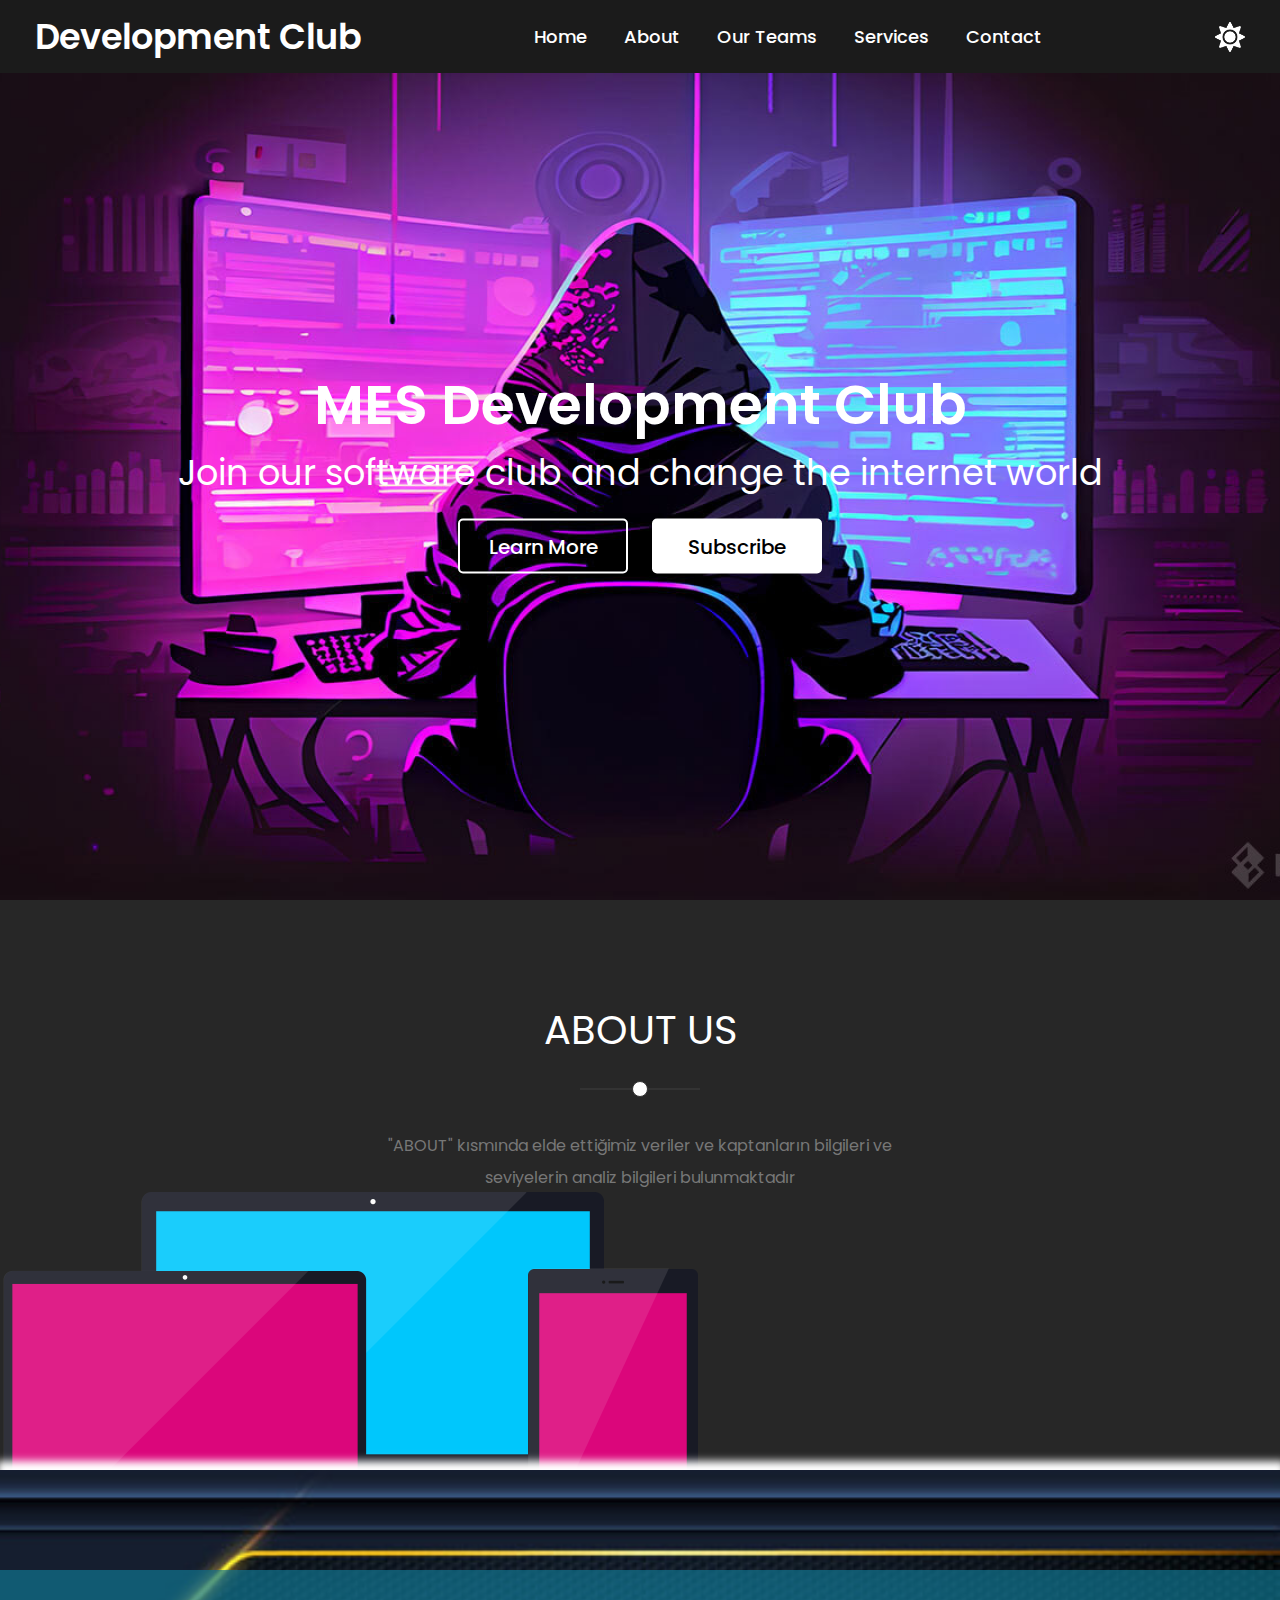
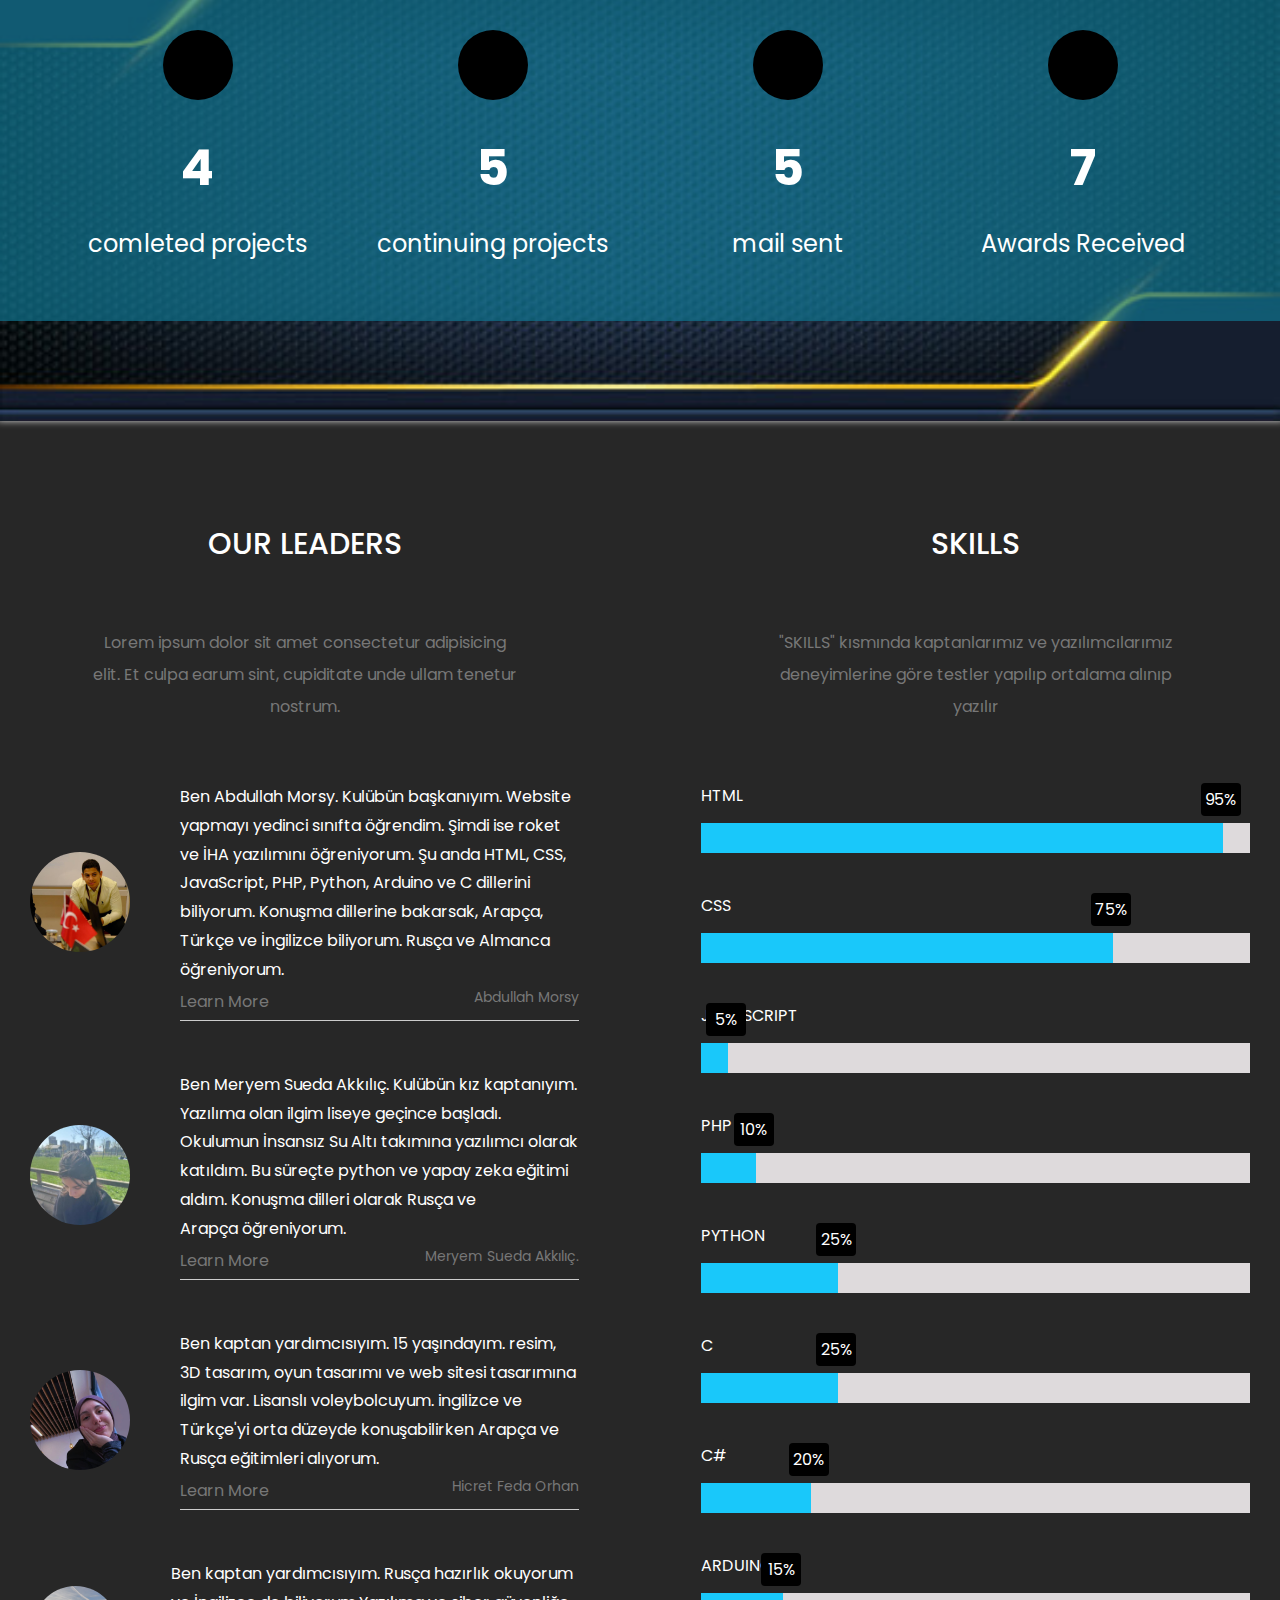
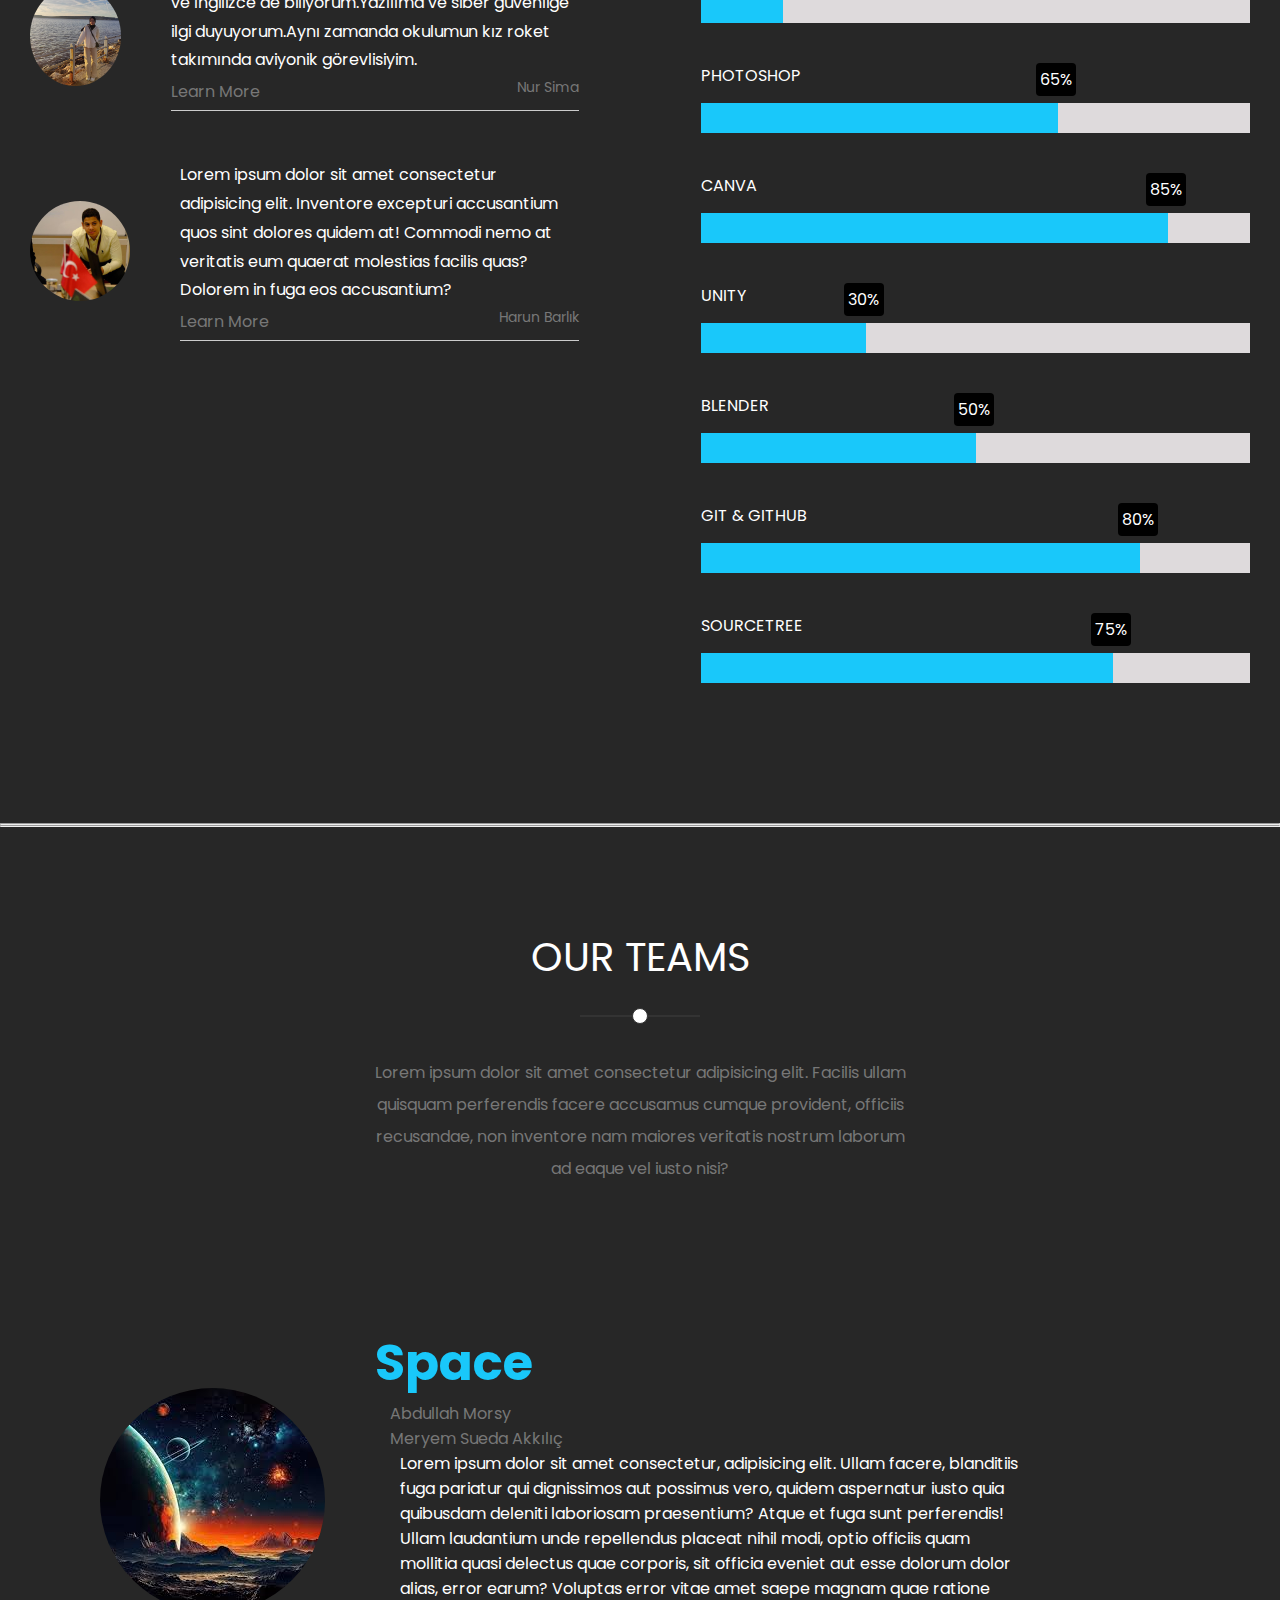
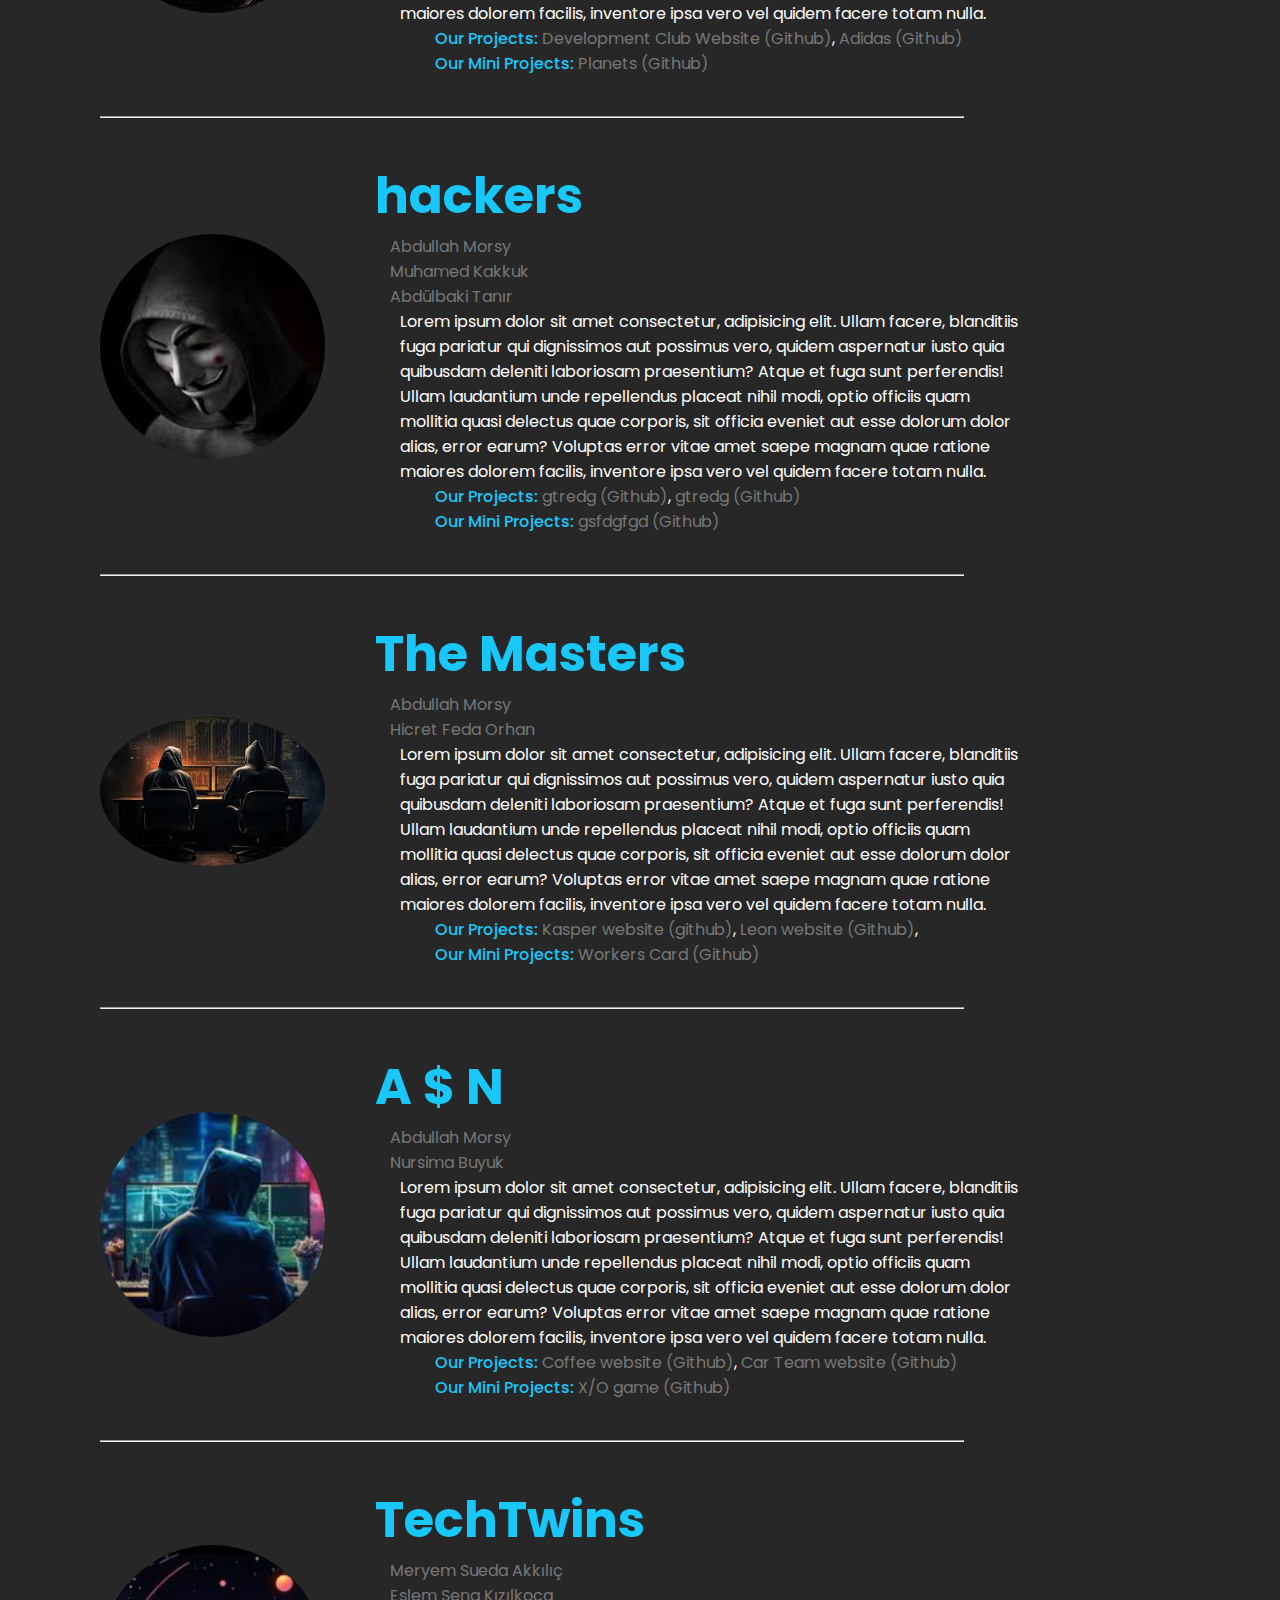
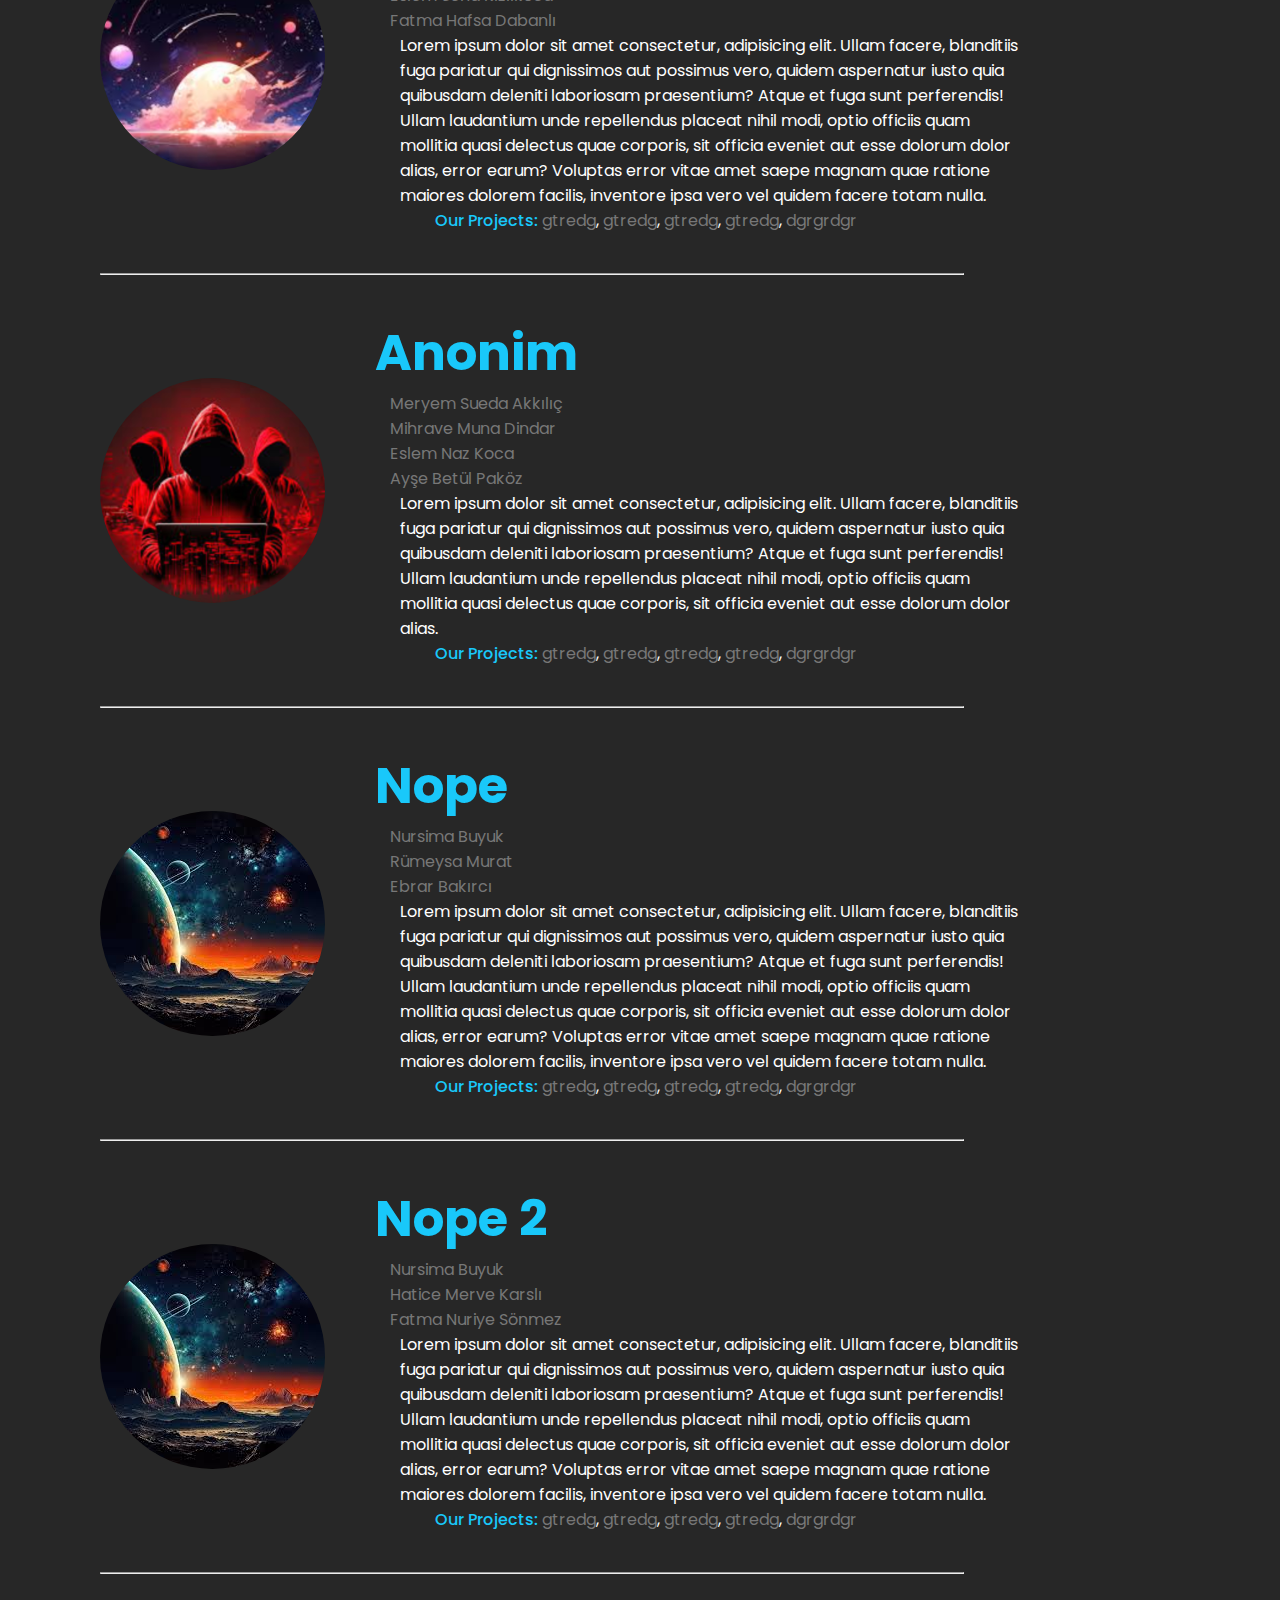
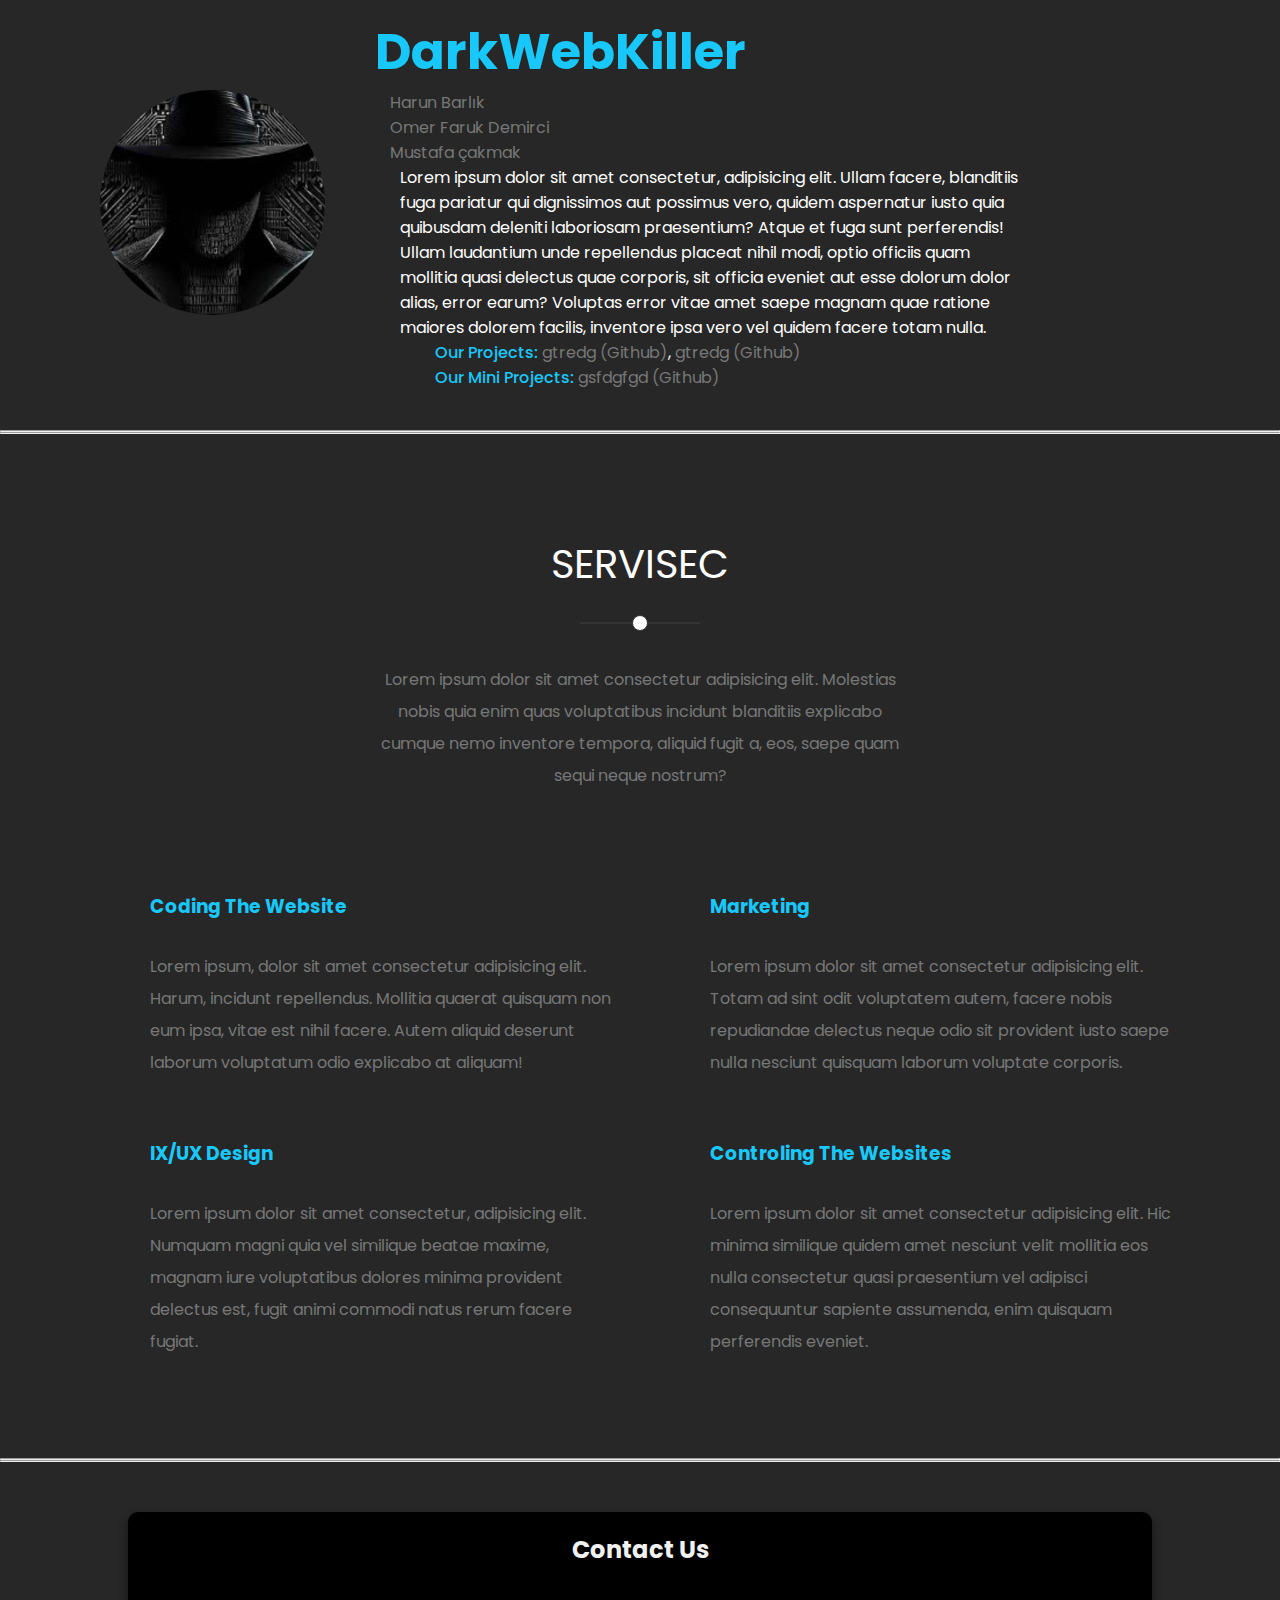
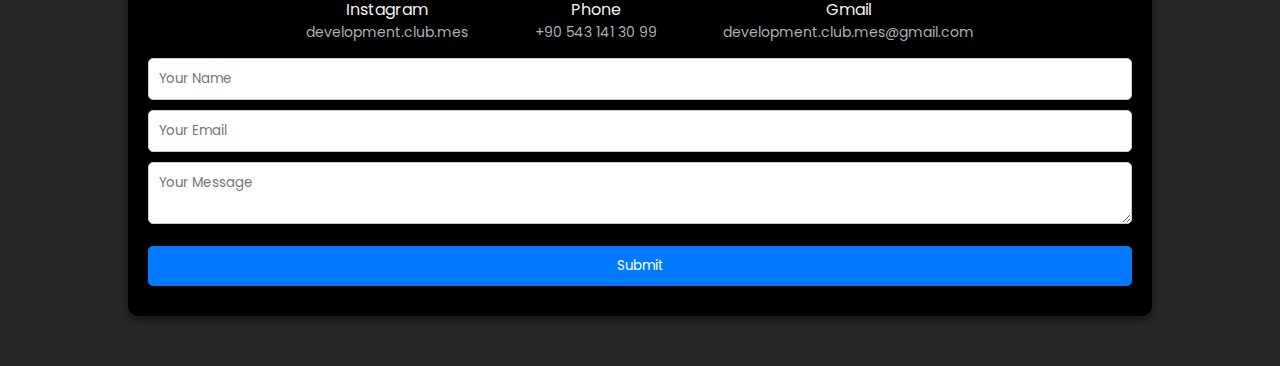
<file: index.html>
<!DOCTYPE html>
<html lang="en">

<head>
    <meta charset="UTF-8">
    <meta name="viewport" content="width=device-width, initial-scale=1.0">
    <title>Development Club</title>
    <link rel="stylesheet" href="main.css">
    <link rel="stylesheet" href="https://cdnjs.cloudflare.com/ajax/libs/font-awesome/6.5.2/css/all.min.css"
        integrity="sha512-SnH5WK+bZxgPHs44uWIX+LLJAJ9/2PkPKZ5QiAj6Ta86w+fsb2TkcmfRyVX3pBnMFcV7oQPJkl9QevSCWr3W6A=="
        crossorigin="anonymous" referrerpolicy="no-referrer" />
    <link rel="icon" type="logo.png" href="image/main.jpg">
</head>

<body>

    <div id="home" class="frist-page">
        <nav>
            <div class="menu">
                <div class="logo">
                    <a href="">development club</a>
                </div>
                <div class="off-screen-menu">
                    <ul>

                        <li><a href="#home">Home</a></li>
                        <hr class="listL">
                        <li><a href="#about">about</a></li>
                        <hr class="listL">
                        <li><a href="#our-teams">our teams</a></li>
                        <hr class="listL">
                        <li><a href="#services">services</a></li>
                        <hr class="listL">
                        <li><a href="#contact">Contact</a></li>

                    </ul>
                </div>
                <div class="phone">
                    <div class="navB">
                        <div class="ham-menu">
                            <span></span>
                            <span></span>
                            <span></span>
                        </div>
                    </div>

                    <img src="/dark theme icon/sun.png" class="icoon" id="icon" alt="">
                </div>



            </div>
        </nav>

        <div class="image">
            <!-- <img src="/image/main.jpg" alt=""> -->
        </div>

        <div class="center">
            <div class="title">
                MES Development Club
            </div>
            <div class="sub_title">
                Join our software club and change the internet world
            </div>
            <div class="btns">
                <a href="#about"><button class="first-button">Learn More</button></a>
                <a title="go to form" target="_blank"
                    href="https://docs.google.com/forms/d/1oJ9wxUWQYTmh_8v2cBMBWg9oGiA_aqIpqftqxDF1aPg/edit?usp=drive_web"><button>Subscribe</button></a>
            </div>
        </div>
    </div>

    <div id="about" class="second-page">
        <div class="about">
            <div class="container">
                <div class="main-heading">
                    <h2>About Us</h2>
                    <p>"ABOUT" kısmında elde ettiğimiz veriler ve kaptanların bilgileri ve seviyelerin analiz bilgileri
                        bulunmaktadır</p>
                </div>
                <img src="image/photoo.png" alt="About Us">
            </div>
        </div>



        <!-- end about -->
        <!-- start stats -->


        <div class="stats">
            <div class="container">
                <div class="box">
                    <i class="fa-solid fa-check"></i>
                    <div class="number">4</div>
                    <p>comleted projects</p>
                </div>

                <div class="box">
                    <i class="far fa-folder"></i>
                    <div class="number">5</div>
                    <p>continuing projects</p>
                </div>

                <div class="box">
                    <i class="far fa-envelope"></i>
                    <div class="number">5</div>
                    <p>mail sent</p>
                </div>

                <div class="box">
                    <i class="fas fa-trophy"></i>
                    <div class="number">7</div>
                    <p>Awards Received</p>
                </div>
            </div>
        </div>


        <!-- end stats -->
        <!-- start skills -->
        <div class="our-skills">
            <div class="container">
                <div class="testimonials">
                    <h3>Our Leaders</h3>
                    <p>Lorem ipsum dolor sit amet consectetur adipisicing elit. Et culpa earum sint, cupiditate unde
                        ullam tenetur nostrum.</p>
                    <div class="content">
                        <img src="image/abdullah-morsy.jpg" alt="">
                        <div class="text">
                            Ben Abdullah Morsy. Kulübün başkanıyım. Website yapmayı yedinci sınıfta öğrendim. Şimdi
                            ise roket ve İHA yazılımını öğreniyorum. Şu anda HTML, CSS, JavaScript, PHP, Python,
                            Arduino ve C dillerini biliyorum. Konuşma dillerine bakarsak, Arapça, Türkçe ve
                            İngilizce biliyorum. Rusça ve Almanca öğreniyorum.
                            <div class="par">
                                <a target="_blank" class="pif" href="/workers/abdullah morsy/Abdullah-morsy.html">Learn
                                    More</a>
                                <p>Abdullah Morsy</p>
                            </div>

                        </div>
                    </div>
                    <div class="content">
                        <img src="image/meryem.jpeg" alt="pe">
                        <div class="text">
                            Ben Meryem Sueda Akkılıç. Kulübün kız kaptanıyım. Yazılıma olan ilgim liseye geçince
                            başladı. Okulumun İnsansız Su Altı takımına yazılımcı olarak katıldım. Bu süreçte python ve
                            yapay zeka eğitimi aldım. Konuşma dilleri olarak Rusça ve Arapça öğreniyorum.
                            <div class="par">
                                <a target="_blank" class="pif" href="/workers/Meryem Akılıç/Meryem-Akılıç.html">Learn
                                    More</a>
                                <p>Meryem Sueda Akkılıç.</p>
                            </div>

                        </div>
                    </div>
                    <div class="content">
                        <img src="image/hicret.jpg" alt="">
                        <div class="text">
                            Ben kaptan yardımcısıyım. 15 yaşındayım. resim, 3D tasarım, oyun tasarımı ve web sitesi
                            tasarımına ilgim var. Lisanslı voleybolcuyum. ingilizce ve Türkçe'yi orta düzeyde
                            konuşabilirken Arapça ve Rusça eğitimleri alıyorum.
                            <div class="par">
                                <a target="_blank" class="pif" href="/workers/Hicret Orhan/Hicret-orhan.html">Learn
                                    More</a>
                                <p>Hicret Feda Orhan</p>
                            </div>

                        </div>
                    </div>

                    <div class="content">
                        <img src="image/buyuk.jpg" alt="">
                        <div class="text">
                            Ben kaptan yardımcısıyım. Rusça hazırlık okuyorum ve İngilizce de biliyorum.Yazılıma ve
                            siber güvenliğe
                            ilgi duyuyorum.Aynı zamanda okulumun kız roket takımında aviyonik görevlisiyim.
                            <div class="par">
                                <a target="_blank" class="pif" href="/workers/Nur Sima/Nur Sima.html">Learn More</a>
                                <p>Nur Sima</p>
                            </div>

                        </div>
                    </div>

                    <div class="content">
                        <img src="image/abdullah-morsy.jpg" alt="">
                        <div class="text">
                            Lorem ipsum dolor sit amet consectetur adipisicing elit. Inventore excepturi accusantium
                            quos sint dolores quidem at! Commodi nemo at veritatis eum quaerat molestias facilis quas?
                            Dolorem in fuga eos accusantium?
                            <div class="par">
                                <a target="_blank" class="pif" href="/workers/Nur Sima/Nur Sima.html">Learn More</a>
                                <p>Harun Barlık</p>
                            </div>

                        </div>
                    </div>


                </div>
                <div class=" skills">
                    <h3>skills</h3>
                    <p>"SKILLS" kısmında kaptanlarımız ve yazılımcılarımız deneyimlerine göre testler yapılıp ortalama
                        alınıp yazılır</p>
                    <div class="prog-holder">
                        <h4>Html</h4>
                        <div class="brog">
                            <span style="width: 95%;" data-progress="95%"></span>
                        </div>
                    </div>

                    <div class="prog-holder">
                        <h4>Css</h4>
                        <div class="brog">
                            <span style="width: 75%;" data-progress="75%"></span>
                        </div>
                    </div>

                    <div class="prog-holder">
                        <h4>JavaScript</h4>
                        <div class="brog">
                            <span style="width: 5%;" data-progress="5%"></span>
                        </div>
                    </div>

                    <div class="prog-holder">
                        <h4>php</h4>
                        <div class="brog">
                            <span style="width: 10%;" data-progress="10%"></span>
                        </div>
                    </div>

                    <div class="prog-holder">
                        <h4>Python</h4>
                        <div class="brog">
                            <span style="width: 25%;" data-progress="25%"></span>
                        </div>
                    </div>

                    <div class="prog-holder">
                        <h4>C</h4>
                        <div class="brog">
                            <span style="width: 25%;" data-progress="25%"></span>
                        </div>
                    </div>

                    <div class="prog-holder">
                        <h4>C#</h4>
                        <div class="brog">
                            <span style="width: 20%;" data-progress="20%"></span>
                        </div>
                    </div>

                    <div class="prog-holder">
                        <h4>arduino</h4>
                        <div class="brog">
                            <span style="width: 15%;" data-progress="15%"></span>
                        </div>
                    </div>

                    <div class="prog-holder">
                        <h4>Photoshop</h4>
                        <div class="brog">
                            <span style="width: 65%;" data-progress="65%"></span>
                        </div>
                    </div>

                    <div class="prog-holder">
                        <h4>Canva</h4>
                        <div class="brog">
                            <span style="width: 85%;" data-progress="85%"></span>
                        </div>
                    </div>

                    <div class="prog-holder">
                        <h4>Unity</h4>
                        <div class="brog">
                            <span style="width: 30%;" data-progress="30%"></span>
                        </div>
                    </div>

                    <div class="prog-holder">
                        <h4>Blender</h4>
                        <div class="brog">
                            <span style="width: 50%;" data-progress="50%"></span>
                        </div>
                    </div>

                    <div class="prog-holder">
                        <h4>Git & Github</h4>
                        <div class="brog">
                            <span style="width: 80%;" data-progress="80%"></span>
                        </div>
                    </div>

                    <div class="prog-holder">
                        <h4>Sourcetree</h4>
                        <div class="brog">
                            <span style="width: 75%;" data-progress="75%"></span>
                        </div>
                    </div>



                </div>
            </div>
        </div>
    </div>

    <hr>
    <hr>


    <div id="our-teams" class="third-page">

        <div class="our-teams">
            <div class="container">
                <div class="main-heading">
                    <h2>OUR TEAMS</h2>
                    <p>Lorem ipsum dolor sit amet consectetur adipisicing elit. Facilis ullam quisquam perferendis
                        facere accusamus cumque provident, officiis recusandae, non inventore nam maiores veritatis
                        nostrum laborum ad eaque vel iusto nisi?</p>
                </div>

                <section class="teams section" id="teams">
                    <div class="team space">
                        <img src="/image/space.jpg" alt="">
                        <div class="main-info">
                            <h2>Space</h2>
                            <div class="teamMates">
                                <a target="_blank" title="go to Abdullah's portifolio"
                                    href="workers/abdullah morsy/Abdullah-morsy.html">Abdullah Morsy</a>
                                <br>
                                <a target="_blank" title="go to Meryem's portifolio"
                                    href="workers/Meryem Akılıç/Meryem-Akılıç.html">Meryem Sueda Akkılıç</a>
                            </div>
                            <div class="info">
                                <p>Lorem ipsum dolor sit amet consectetur, adipisicing elit. Ullam facere, blanditiis
                                    fuga
                                    pariatur qui dignissimos aut possimus vero, quidem aspernatur iusto quia quibusdam
                                    deleniti
                                    laboriosam praesentium? Atque et fuga sunt perferendis! Ullam laudantium unde
                                    repellendus
                                    placeat nihil modi, optio officiis quam mollitia quasi delectus quae corporis, sit
                                    officia
                                    eveniet aut esse dolorum dolor alias, error earum? Voluptas error vitae amet saepe
                                    magnam
                                    quae ratione maiores dolorem facilis, inventore ipsa vero vel quidem facere totam
                                    nulla.</p>
                                <p class="our-projects"><span>Our Projects: </span>
                                    <a target="_blank"
                                        href="index.html">
                                        Development Club Website</a>
                                        <a target="_blank"
                                         href="https://github.com/Abdullah497dk/Development-Club">
                                         (Github)</a>,
                                    <a target="_blank"
                                      href="projects/adidas-website/index.html">
                                     Adidas</a>
                                     <a target="_blank"
                                      href="https://github.com/Abdullah497dk/adidas-website">
                                      (Github)</a>
                                </p>
                                <p class="our-projects"><span>Our Mini Projects: </span>
                                    <a target="_blank"
                                        href="projects/planets/index.html">
                                        Planets</a>
                                        <a target="_blank"
                                         href="https://github.com/Abdullah497dk/Planets-project">
                                         (Github)</a>
                                </p>
        
                            </div>
                        </div>
                    </div>

                    <hr class="teamHr">

                    <div class="team hackers">
                        <img src="image/hackers.jpg" alt="">
                        <div class="main-info">
                            <h2>hackers</h2>
                            <div class="teamMates">
                                <a target="_blank" title="go to Abdullah's portifolio"
                                    href="/workers/abdullah morsy/Abdullah-morsy.html">Abdullah Morsy</a>
                                <br>
                                <a target="_blank" title="go to Kakkuk's portifolio"
                                    href="/workers/abdullah morsy/Abdullah-morsy.html">Muhamed Kakkuk</a>
                                <br>
                                <a target="_blank" title="go to Abdülbaki's portifolio"
                                    href="/workers/programmers/abdullah-teams/Hackers/Abdulbaki-tanir/Abdulbaki-tanir.html">Abdülbaki Tanır</a>
                            </div>
                            <div class="info">
                                <p>Lorem ipsum dolor sit amet consectetur, adipisicing elit. Ullam facere, blanditiis
                                    fuga
                                    pariatur qui dignissimos aut possimus vero, quidem aspernatur iusto quia quibusdam
                                    deleniti
                                    laboriosam praesentium? Atque et fuga sunt perferendis! Ullam laudantium unde
                                    repellendus
                                    placeat nihil modi, optio officiis quam mollitia quasi delectus quae corporis, sit
                                    officia
                                    eveniet aut esse dolorum dolor alias, error earum? Voluptas error vitae amet saepe
                                    magnam
                                    quae ratione maiores dolorem facilis, inventore ipsa vero vel quidem facere totam
                                    nulla.</p>
                                <p class="our-projects"><span>Our Projects: </span>
                                    <a target="_blank"
                                     href="#">
                                     gtredg</a>
                                     <a target="_blank"
                                      href="#">
                                    (Github)</a>,
                                    <a target="_blank"
                                     href="#">
                                     gtredg</a>
                                     <a target="_blank"
                                      href="#">
                                    (Github)</a>
                                </p>

                                <p class="our-projects"><span>Our Mini Projects: </span>
                                    <a target="_blank"
                                        href="#">
                                        gsfdgfgd</a>
                                        <a target="_blank"
                                         href="#"> <!--no github link-->
                                          (Github)</a><!--no github link -->
                                </p>
                            </div>
                        </div>
                    </div>

                    <hr class="teamHr">

                    <div class="team the-masters">
                        <img src="image/tow-hackers.jpg" alt="">
                        <div class="main-info">
                            <h2>The Masters</h2>
                            <div class="teamMates">
                                <a target="_blank" title="go to Abdullah's portifolio"
                                    href="workers/abdullah morsy/Abdullah-morsy.html">Abdullah Morsy</a>
                                <br>
                                <a target="_blank" title="go to Hegira's portifolio"
                                    href="workers/Hicret Orhan/Hicret-orhan.html">Hicret Feda Orhan</a>
                            </div>
                            <div class="info">
                                <p>Lorem ipsum dolor sit amet consectetur, adipisicing elit. Ullam facere, blanditiis
                                    fuga
                                    pariatur qui dignissimos aut possimus vero, quidem aspernatur iusto quia quibusdam
                                    deleniti
                                    laboriosam praesentium? Atque et fuga sunt perferendis! Ullam laudantium unde
                                    repellendus
                                    placeat nihil modi, optio officiis quam mollitia quasi delectus quae corporis, sit
                                    officia
                                    eveniet aut esse dolorum dolor alias, error earum? Voluptas error vitae amet saepe
                                    magnam
                                    quae ratione maiores dolorem facilis, inventore ipsa vero vel quidem facere totam
                                    nulla.</p>
                                <p class="our-projects"><span>Our Projects: </span>
                                    <a target="_blank"
                                     href="projects/kasper-website/index.html">
                                     Kasper website</a>
                                     <a target="_blank"
                                      href="https://github.com/Abdullah497dk/Kasper-website">
                                      (github)</a>,
                                      <a target="_blank"
                                     href="projects/leon-website/index.html">
                                     Leon website</a>
                                     <a target="_blank"
                                       href="https://github.com/Abdullah497dk/leon-website">
                                    (Github)</a>,
                                </p>
                                <p class="our-projects"><span>Our Mini Projects: </span>
                                    <a target="_blank"
                                        href="projects/workers-card/index.html">
                                        Workers Card</a>
                                        <a target="_blank"
                                         href="https://github.com/Abdullah497dk/Workers-cards-mini-project">
                                          (Github)</a>
                                </p>
                            </div>
                        </div>
                    </div>

                    <hr class="teamHr">

                    <div class="team A$N">
                        <img src="image/AN.jpg" alt="">
                        <div class="main-info">
                            <h2>A $ N</h2>
                            <div class="teamMates">
                                <a target="_blank" title="go to Abdullah's portifolio"
                                    href="workers/abdullah morsy/Abdullah-morsy.html">Abdullah Morsy</a>
                                <br>
                                <a target="_blank" title="go to Nursima's portifolio"
                                    href="workers/Nur Sima/Nur Sima.html">Nursima Buyuk</a>
                            </div>
                            <div class="info">
                                <p>Lorem ipsum dolor sit amet consectetur, adipisicing elit. Ullam facere, blanditiis
                                    fuga
                                    pariatur qui dignissimos aut possimus vero, quidem aspernatur iusto quia quibusdam
                                    deleniti
                                    laboriosam praesentium? Atque et fuga sunt perferendis! Ullam laudantium unde
                                    repellendus
                                    placeat nihil modi, optio officiis quam mollitia quasi delectus quae corporis, sit
                                    officia
                                    eveniet aut esse dolorum dolor alias, error earum? Voluptas error vitae amet saepe
                                    magnam
                                    quae ratione maiores dolorem facilis, inventore ipsa vero vel quidem facere totam
                                    nulla.</p>
                                <p class="our-projects"><span>Our Projects: </span>
                                    <a target="_blank"
                                     href="projects/coffee-website/index.html">
                                     Coffee website</a>
                                     <a target="_blank"
                                       href="https://github.com/Abdullah497dk/coffee-website">
                                    (Github)</a>,

                                    <a target="_blank"
                                     href="projects/Car-Team-website/index.html">
                                     Car Team website</a>
                                     <a target="_blank"
                                       href="https://github.com/Abdullah497dk/Car-Team">
                                    (Github)</a>
                                </p>

                                <p class="our-projects"><span>Our Mini Projects: </span>
                                    <a target="_blank"
                                        href="projects/X-O-Game/index.html">
                                        X/O game</a>
                                        <a target="_blank"
                                         href="https://github.com/Abdullah497dk/X-O-game"> 
                                          (Github)</a>
                                </p>
                            </div>
                        </div>
                    </div>

                    <hr class="teamHr">

                    <div class="team">
                        <img src="image/techTwins.jpg" alt="">
                        <div class="main-info">
                            <h2>TechTwins</h2>
                            <div class="teamMates">
                                <a target="_blank" title="go to Meryem's portifolio"
                                    href="workers/Meryem Akılıç/Meryem-Akılıç.html">Meryem Sueda Akkılıç</a>
                                <br>
                                <a target="_blank" title="go to Eslem's portifolio"
                                    href="workers/abdullah morsy/Abdullah-morsy.html">Eslem Sena Kızılkoca</a>
                                <br>
                                <a target="_blank" title="go to hafsa's portifolio"
                                    href="workers/abdullah morsy/Abdullah-morsy.html">Fatma Hafsa Dabanlı</a>
                            </div>
                            <div class="info">
                                <p>Lorem ipsum dolor sit amet consectetur, adipisicing elit. Ullam facere, blanditiis
                                    fuga
                                    pariatur qui dignissimos aut possimus vero, quidem aspernatur iusto quia quibusdam
                                    deleniti
                                    laboriosam praesentium? Atque et fuga sunt perferendis! Ullam laudantium unde
                                    repellendus
                                    placeat nihil modi, optio officiis quam mollitia quasi delectus quae corporis, sit
                                    officia
                                    eveniet aut esse dolorum dolor alias, error earum? Voluptas error vitae amet saepe
                                    magnam
                                    quae ratione maiores dolorem facilis, inventore ipsa vero vel quidem facere totam
                                    nulla.</p>
                                <p class="our-projects"><span>Our Projects: </span>
                                    <a href="#">gtredg</a>,
                                    <a href="#">gtredg</a>,
                                    <a href="#">gtredg</a>,
                                    <a href="#">gtredg</a>,
                                    <a href="#">dgrgrdgr</a>
                                </p>
                            </div>
                        </div>
                    </div>

                    <hr class="teamHr">

                    <div class="team">
                        <img src="image/anonim.jpg" alt="">
                        <div class="main-info">
                            <h2>Anonim</h2>
                            <div class="teamMates">
                                <a target="_blank" title="go to Meryem's portifolio"
                                    href="workers/Meryem Akılıç/Meryem-Akılıç.html">Meryem Sueda Akkılıç</a>
                                <br>
                                <a target="_blank" title="go to Muna's portifolio"
                                    href="workers/abdullah morsy/Abdullah-morsy.html">Mihrave Muna Dindar</a>
                                <br>
                                <a target="_blank" title="go to Eslem's portifolio"
                                    href="workers/abdullah morsy/Abdullah-morsy.html">Eslem Naz Koca</a>
                                <br>
                                <a target="_blank" title="go to Betül's portifolio"
                                    href="workers/abdullah morsy/Abdullah-morsy.html">Ayşe Betül Paköz</a>
                            </div>
                            <div class="info">
                                <p>Lorem ipsum dolor sit amet consectetur, adipisicing elit. Ullam facere, blanditiis
                                    fuga
                                    pariatur qui dignissimos aut possimus vero, quidem aspernatur iusto quia quibusdam
                                    deleniti
                                    laboriosam praesentium? Atque et fuga sunt perferendis! Ullam laudantium unde
                                    repellendus
                                    placeat nihil modi, optio officiis quam mollitia quasi delectus quae corporis, sit
                                    officia
                                    eveniet aut esse dolorum dolor alias.</p>
                                <p class="our-projects"><span>Our Projects: </span>
                                    <a href="#">gtredg</a>,
                                    <a href="#">gtredg</a>,
                                    <a href="#">gtredg</a>,
                                    <a href="#">gtredg</a>,
                                    <a href="#">dgrgrdgr</a>
                                </p>
                            </div>
                        </div>
                    </div>

                    <hr class="teamHr">

                    <div class="team">
                        <img src="image/space.jpg" alt="">
                        <div class="main-info">
                            <h2>Nope</h2>
                            <div class="teamMates">
                                <a target="_blank" title="go to Nursima's portifolio"
                                    href="workers/Nur Sima/Nur Sima.html">Nursima Buyuk</a>
                                <br>
                                <a target="_blank" title="go to Rümeysa's portifolio"
                                    href="workers/abdullah morsy/Abdullah-morsy.html">Rümeysa Murat</a>
                                <br>
                                <a target="_blank" title="go to Ebrar's portifolio"
                                    href="workers/abdullah morsy/Abdullah-morsy.html">Ebrar Bakırcı</a>
                            </div>
                            <div class="info">
                                <p>Lorem ipsum dolor sit amet consectetur, adipisicing elit. Ullam facere, blanditiis
                                    fuga
                                    pariatur qui dignissimos aut possimus vero, quidem aspernatur iusto quia quibusdam
                                    deleniti
                                    laboriosam praesentium? Atque et fuga sunt perferendis! Ullam laudantium unde
                                    repellendus
                                    placeat nihil modi, optio officiis quam mollitia quasi delectus quae corporis, sit
                                    officia
                                    eveniet aut esse dolorum dolor alias, error earum? Voluptas error vitae amet saepe
                                    magnam
                                    quae ratione maiores dolorem facilis, inventore ipsa vero vel quidem facere totam
                                    nulla.</p>
                                <p class="our-projects"><span>Our Projects: </span>
                                    <a href="#">gtredg</a>,
                                    <a href="#">gtredg</a>,
                                    <a href="#">gtredg</a>,
                                    <a href="#">gtredg</a>,
                                    <a href="#">dgrgrdgr</a>
                                </p>
                            </div>
                        </div>
                    </div>

                    <hr class="teamHr">

                    <div class="team">
                        <img src="image/space.jpg" alt="">
                        <div class="main-info">
                            <h2>Nope 2</h2>
                            <div class="teamMates">
                                <a target="_blank" title="go to Nursima's portifolio"
                                    href="workers/Nur Sima/Nur Sima.html">Nursima Buyuk</a>
                                <br>
                                <a target="_blank" title="go to Hatice's portifolio"
                                    href="workers/abdullah morsy/Abdullah-morsy.html">Hatice Merve Karslı</a>
                                <br>
                                <a target="_blank" title="go to Fatma's portifolio"
                                    href="workers/abdullah morsy/Abdullah-morsy.html">Fatma Nuriye Sönmez</a>

                            </div>
                            <div class="info">
                                <p>Lorem ipsum dolor sit amet consectetur, adipisicing elit. Ullam facere, blanditiis
                                    fuga
                                    pariatur qui dignissimos aut possimus vero, quidem aspernatur iusto quia quibusdam
                                    deleniti
                                    laboriosam praesentium? Atque et fuga sunt perferendis! Ullam laudantium unde
                                    repellendus
                                    placeat nihil modi, optio officiis quam mollitia quasi delectus quae corporis, sit
                                    officia
                                    eveniet aut esse dolorum dolor alias, error earum? Voluptas error vitae amet saepe
                                    magnam
                                    quae ratione maiores dolorem facilis, inventore ipsa vero vel quidem facere totam
                                    nulla.</p>
                                <p class="our-projects"><span>Our Projects: </span>
                                    <a href="#">gtredg</a>,
                                    <a href="#">gtredg</a>,
                                    <a href="#">gtredg</a>,
                                    <a href="#">gtredg</a>,
                                    <a href="#">dgrgrdgr</a>
                                </p>
                            </div>
                        </div>
                    </div>

                    <hr class="teamHr">

                    <div class="team DarkWebKiller">
                        <img src="image/darkwebkiller-kare.jpg" alt="">
                        <div class="main-info">
                            <h2>DarkWebKiller</h2>
                            <div class="teamMates">
                                <a target="_blank" title="go to Harun's portifolio"
                                    href="/workers/abdullah morsy/Abdullah-morsy.html">Harun Barlık</a>
                                <br>
                                <a target="_blank" title="go to Omer's portifolio"
                                    href="/workers/programmers/harun-teams/DarkWebKiller/omer-faruk/omer-faruk.html">Omer Faruk Demirci</a>
                                <br>
                                <a target="_blank" title="go to Mustafa's portifolio"
                                    href="/workers/programmers/harun-teams/DarkWebKiller/mustafa-cakmak/mustafa-cakmak.html">Mustafa çakmak</a>
                            </div>
                            <div class="info">
                                <p>Lorem ipsum dolor sit amet consectetur, adipisicing elit. Ullam facere, blanditiis
                                    fuga
                                    pariatur qui dignissimos aut possimus vero, quidem aspernatur iusto quia quibusdam
                                    deleniti
                                    laboriosam praesentium? Atque et fuga sunt perferendis! Ullam laudantium unde
                                    repellendus
                                    placeat nihil modi, optio officiis quam mollitia quasi delectus quae corporis, sit
                                    officia
                                    eveniet aut esse dolorum dolor alias, error earum? Voluptas error vitae amet saepe
                                    magnam
                                    quae ratione maiores dolorem facilis, inventore ipsa vero vel quidem facere totam
                                    nulla.</p>
                                <p class="our-projects"><span>Our Projects: </span>
                                    <a target="_blank"
                                     href="#">
                                     gtredg</a>
                                     <a target="_blank"
                                      href="#">
                                    (Github)</a>,
                                    <a target="_blank"
                                     href="#">
                                     gtredg</a>
                                     <a target="_blank"
                                      href="#">
                                    (Github)</a>
                                </p>

                                <p class="our-projects"><span>Our Mini Projects: </span>
                                    <a target="_blank"
                                        href="#">
                                        gsfdgfgd</a>
                                        <a target="_blank"
                                         href="#"> <!--no github link-->
                                          (Github)</a><!--no github link -->
                                </p>
                            </div>
                        </div>
                    </div>


                </section>


            </div>
        </div>
    </div>


    <hr>
    <hr>

    <div id="services" class="forth-page">
        <!-- start servisec -->

        <div class="image2"></div>
        <div class="center2">
            <div class="servisec">
                <div class="container">

                    <div class="main-heading">
                        <h2>servisec</h2>
                        <p>Lorem ipsum dolor sit amet consectetur adipisicing elit. Molestias nobis quia enim quas
                            voluptatibus incidunt blanditiis explicabo cumque nemo inventore tempora, aliquid fugit a,
                            eos, saepe quam sequi neque nostrum?</p>
                    </div>
                    <div class="servisec-container">
                        <div class="svr-box">
                            <i class="fas fa-desktop fa-3x"></i>
                            <div class="text">
                                <h3>Coding The Website</h3>
                                <p>Lorem ipsum, dolor sit amet consectetur adipisicing elit. Harum, incidunt
                                    repellendus. Mollitia quaerat quisquam non eum ipsa, vitae est nihil facere. Autem
                                    aliquid deserunt laborum voluptatum odio explicabo at aliquam! </p>
                            </div>
                        </div>
                        <div class="svr-box">
                            <i class="fa-solid fa-shop fa-3x"></i>
                            <div class="text">
                                <h3>Marketing</h3>
                                <p>Lorem ipsum dolor sit amet consectetur adipisicing elit. Totam ad sint odit
                                    voluptatem autem, facere nobis repudiandae delectus neque odio sit provident iusto
                                    saepe nulla nesciunt quisquam laborum voluptate corporis.</p>
                            </div>
                        </div>

                        <div class="svr-box">
                            <i class="fas fa-pencil-ruler fa-3x"></i>
                            <div class="text">
                                <h3>IX/UX Design</h3>
                                <p>Lorem ipsum dolor sit amet consectetur, adipisicing elit. Numquam magni quia vel
                                    similique beatae maxime, magnam iure voluptatibus dolores minima provident delectus
                                    est, fugit animi commodi natus rerum facere fugiat.</p>
                            </div>
                        </div>

                        <div class="svr-box">
                            <i class="fa-solid fa-pen-to-square fa-3x"></i>
                            <div class="text">
                                <h3>Controling The Websites</h3>
                                <p>Lorem ipsum dolor sit amet consectetur adipisicing elit. Hic minima similique quidem
                                    amet nesciunt velit mollitia eos nulla consectetur quasi praesentium vel adipisci
                                    consequuntur sapiente assumenda, enim quisquam perferendis eveniet.</p>
                            </div>
                        </div>

                    </div>
                </div>
            </div>
        </div>
    </div>

    <hr>
    <hr>
    <!-- 
    <div id="contact" class="fourth-page">
        <div class="container-contact">
            <div class="content-contact">
                <div class="left-side">
                    <div class="address details">
                        <i class="fa-brands fa-instagram"></i>
                        <div class="topic">Instagram</div>
                        <div class="text-one">abdullah_tarek219</div>
                    </div>
                    <div class="phone details">
                        <i class="fas fa-phone-alt"></i>
                        <div class="topic">Phone</div>
                        <div class="text-one">+90 543 141 30 99</div>
                    </div>
                    <div class="gmail details">
                        <i class="fas fa-envelope"></i>
                        <div class="topic">Gmail</div>
                        <div class="text-one">abdallamorsii@gmail.com</div>
                    </div>
                </div>
                <div class="rihgt-side">
                    <div class="topic-text">
                        Send us a message
                    </div>
                    <p>If you have any work from me or any types of quries related to my club,you can send me message from here. It's my pleasure to help you.</p>
                
                    <form action="#">
                        <div class="input-box">
                            <input type="text" placeholder="Enter your name">
                        </div>
                        <div class="input-box">
                            <input type="text" placeholder="Enter your email">
                        </div>
                        <div class="input-box message-box">
                            <textarea></textarea>
                        </div>
                        <div class="button">
                            <input type="button" value="Send">
                        </div>
                    </form>
                </div>
            </div>
        </div>
    </div> -->

    <!-- end servisec -->




    </div>


    <div id="contact" class="contact-section">
        <h2>Contact Us</h2>
        <div class="con">
            <div class="address details">
                <i class="fa-brands fa-instagram"></i>
                <div class="topic">Instagram</div>
                <div class="text-one">development.club.mes</div>
            </div>
            <div class="phoneC details">
                <i class="fas fa-phone-alt"></i>
                <div class="topic">Phone</div>
                <div class="text-one">+90 543 141 30 99</div>
            </div>
            <div class="gmail details">
                <i class="fas fa-envelope"></i>
                <div class="topic">Gmail</div>
                <div class="text-one">development.club.mes@gmail.com</div>
            </div>
        </div>
        <form>
            <input type="text" placeholder="Your Name">
            <input type="email" placeholder="Your Email">
            <textarea placeholder="Your Message"></textarea>
            <button type="submit">Submit</button>
        </form>
    </div>



    <script src="script.js"></script>

    <script>


        var icon = document.getElementById("icon");

        icon.onclick = function () {
            document.body.classList.toggle("dark-mode")
            if (document.body.classList.contains("dark-mode")) {
                icon.src = "dark theme icon/moon.png";
            } else {
                icon.src = "dark theme icon/sun.png";
            }
        }


    </script>




</body>

</html>
</file>
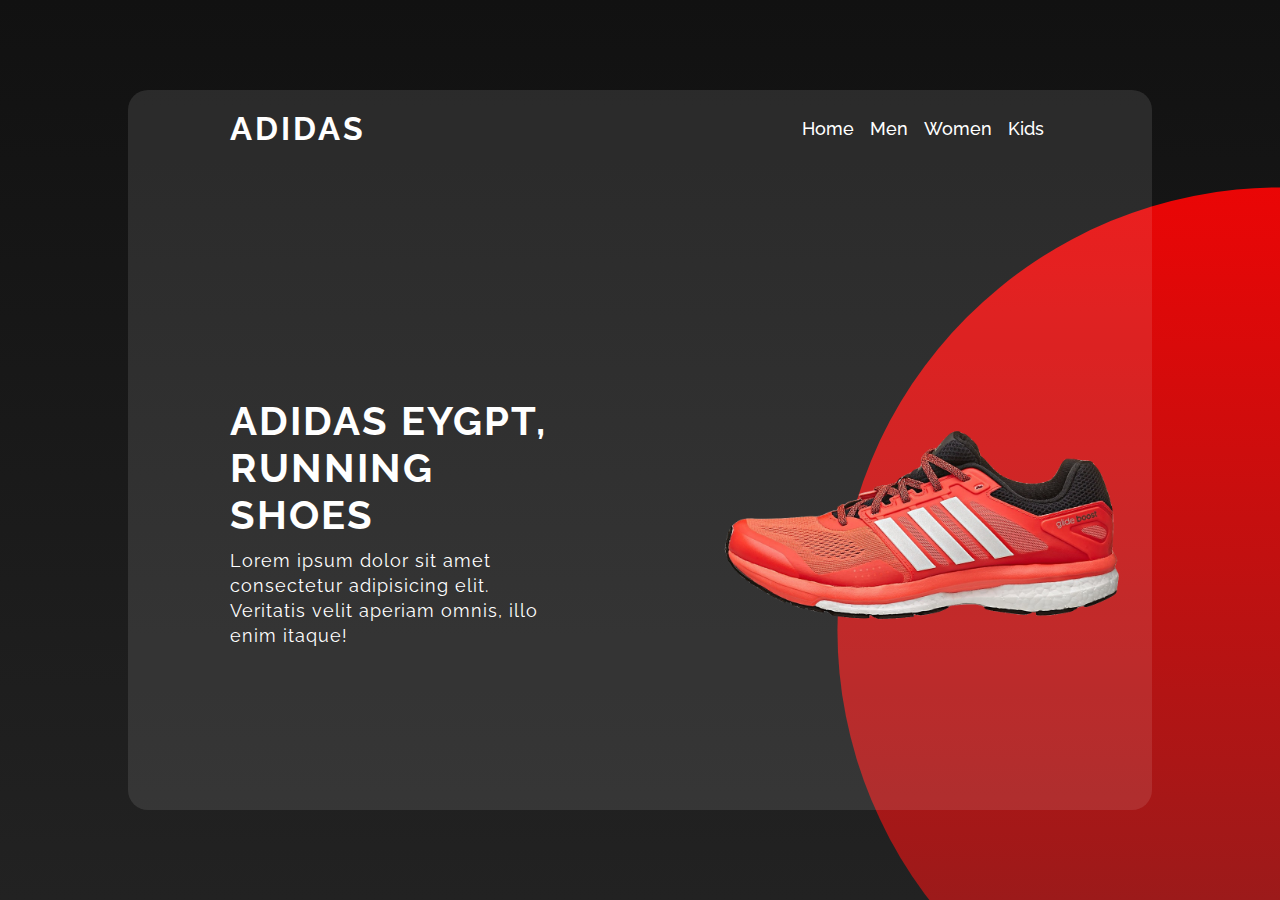
<file: projects/adidas-website/index.html>
<!DOCTYPE html>
<html lang="en">

<head>
    <meta charset="UTF-8">
    <meta http-equiv="X-UA-Compatible" content="IE=edge">
    <meta name="viewport" content="width=device-width, initial-scale=1.0">
    <title>Adidas store</title>
    <link rel="stylesheet" href="main css.css">
    <link rel="preconnect" href="https://fonts.googleapis.com">
    <link rel="preconnect" href="https://fonts.gstatic.com" crossorigin>
    <link
        href="https://fonts.googleapis.com/css2?family=Raleway:ital,wght@0,100;0,300;0,400;0,500;0,600;0,700;0,800;0,900;1,100;1,400;1,500;1,600;1,700;1,800;1,900&display=swap"
        rel="stylesheet">

</head>

<body>

    <div class="container">
        <nav>
            <a class="logo" href="#">Adidas</a>
            <ul>
                <li><a href="#">Home</a></li>
                <li><a href="#">Men</a></li>
                <li><a href="#">Women</a></li>
                <li><a href="#">Kids</a></li>
            </ul>
        </nav>
        <div class="content">
            <div class="text">
                <h2>adidas eygpt, <br> running <br> shoes</h2>
                <p>Lorem ipsum dolor sit amet consectetur adipisicing elit. Veritatis velit aperiam omnis, illo enim
                    itaque!</p>
            </div>
            <div class="image">
                <img src="img/2.png ">
            </div>
        </div>
    </div>

</body>

</html>
</file>
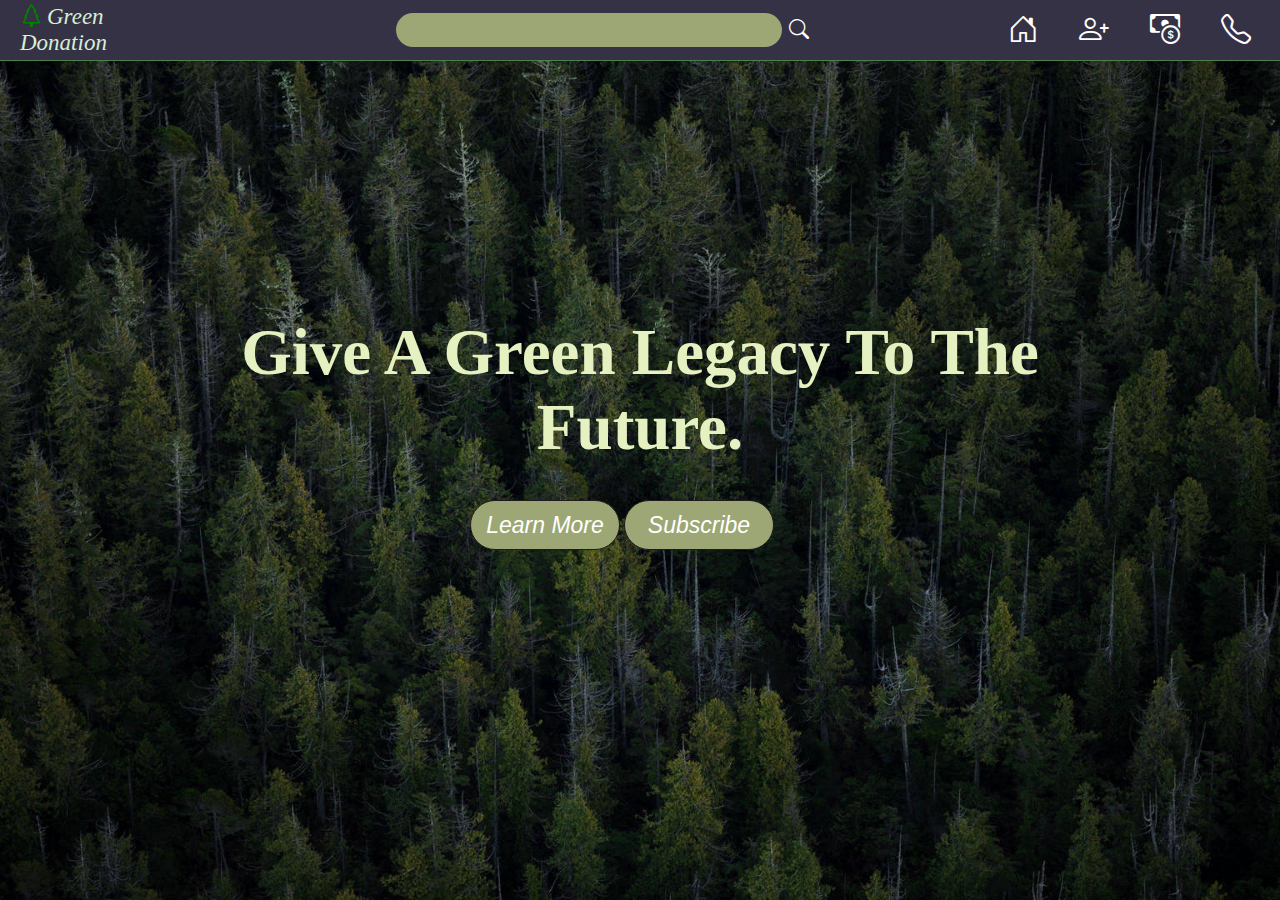
<file: projects/green-donation-website/index.html>
<!DOCTYPE html>
<html lang="en">
<link rel="stylesheet" href="style.css">

<head>
    <meta charset="UTF-8">
    <meta name="viewport" content="width=device-width, initial-scale=1.0">
    <title>Green Donation</title>
    <link rel="stylesheet" href="https://cdn.jsdelivr.net/npm/bootstrap-icons@1.11.3/font/bootstrap-icons.min.css">
</head>

<body>
    <header>
        <div class="header-left">
            <i class="bi bi-tree"></i>
            <i>Green</i>
            <br>
            <i>Donation</i>
        </div>
        <div class="header-center">

            <div class="header-search">
                <input type="text">
                <i class="bi bi-search"></i>

            </div>
        </div>
        <div class="header-right">
            <i title="Home" class="bi bi-house-door"></i>
            <i title="About" class="bi bi-person-plus"></i>
            <i title="donations" class="bi bi-cash-coin"></i>
            <i title="contact" class="bi bi-telephone"></i>
        </div>

        <div class="page">
            <h1>Give A Green Legacy To The Future.</h1>
            <div class="buttons">
                <button><i>Learn More</i></button>
                <button><i>Subscribe</i></button>
            </div>
        </div>
    </header>
</body>

</html>
</file>
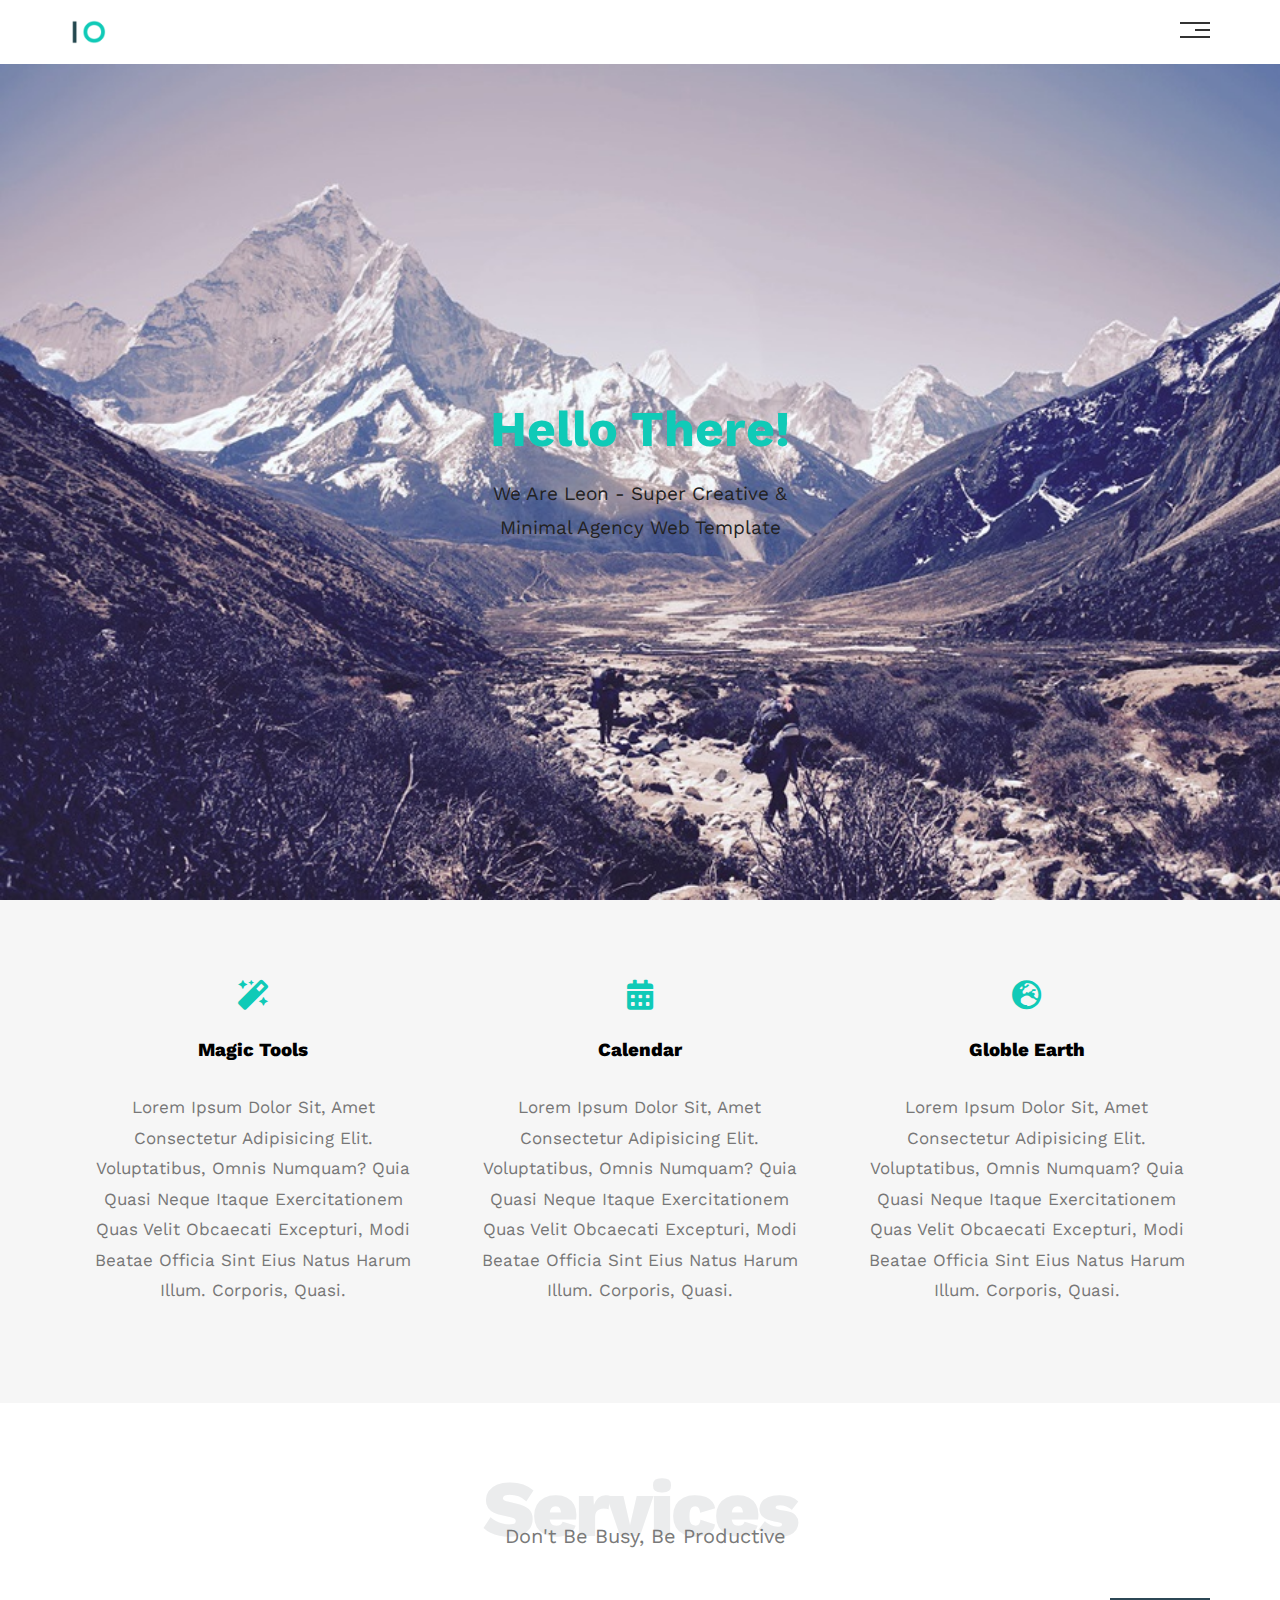
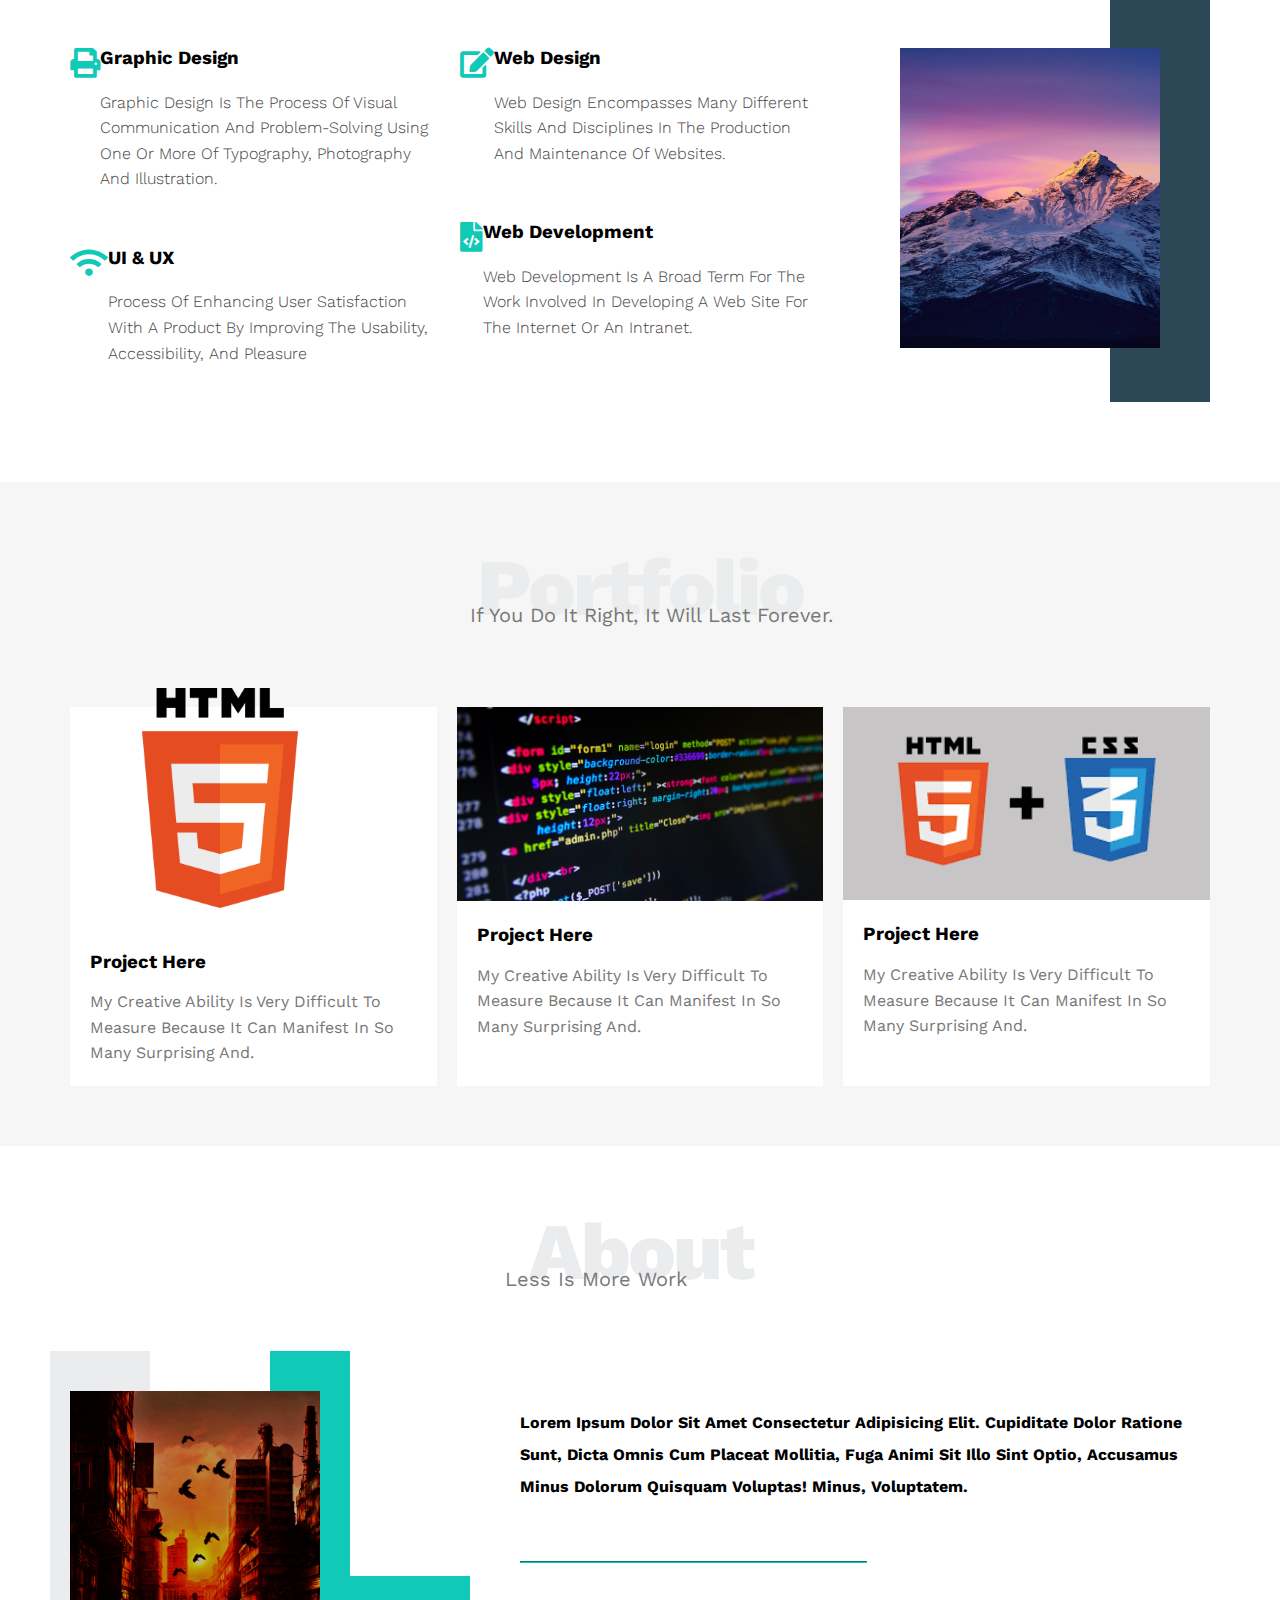
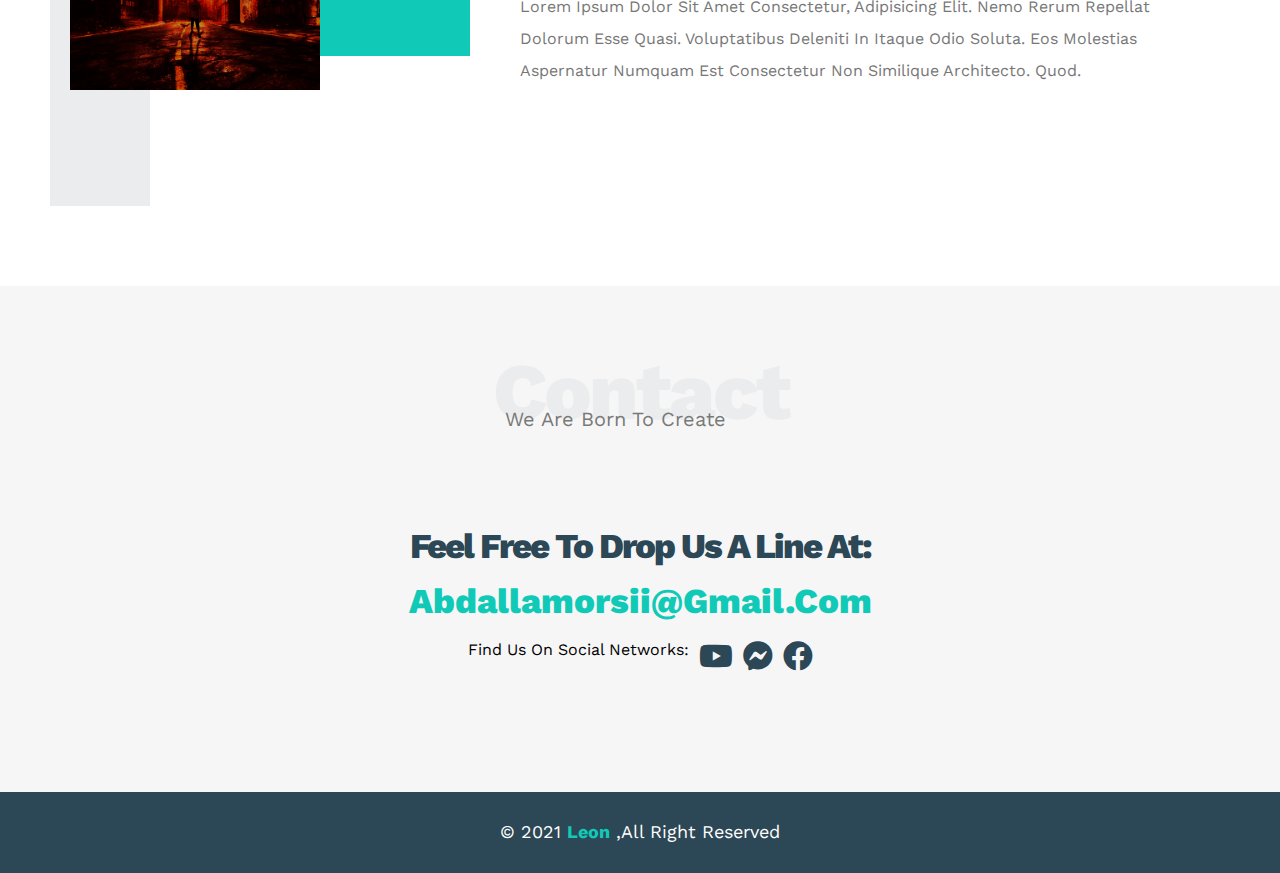
<file: projects/leon-website/index.html>
<!DOCTYPE html>
<html lang="en">

<head>
    <meta charset="UTF-8">
    <meta http-equiv="X-UA-Compatible" content="IE=edge">
    <meta name="viewport" content="width=device-width, initial-scale=1.0">
    <title>leon templete one</title>
    <link rel="preconnect" href="https://fonts.googleapis.com">
    <link rel="preconnect" href="https://fonts.gstatic.com" crossorigin>
    <link
        href="https://fonts.googleapis.com/css2?family=Work+Sans:ital,wght@0,300;0,400;0,500;0,600;0,700;0,800;0,900;1,200;1,300;1,400;1,500;1,600;1,700;1,800;1,900&display=swap"
        rel="stylesheet">
    <link rel="stylesheet" href="css/main.css">
    <link rel="stylesheet" href="css/normalize.css">
    <link rel="stylesheet" href="css/all.min.css">
</head>

<body>
    <!-- start header -->
    <div class="header">
        <div class="container">
            <img src="image/logo.png" alt="logo" class="logo">
            <div class="links">
                <span class="icon3">
                    <span></span>
                    <span></span>
                    <span></span>
                </span>
                <ul>
                    <li><a href="#services">services</a></li>
                    <li><a href="#portfolio">portfolio</a></li>
                    <li><a href="#About">About</a></li>
                    <li><a href="#contect">contect</a></li>
                </ul>
            </div>
        </div>
    </div>

    <!-- finnish (header) -->
    <!-- start landing section -->


    <div class="landing">
        <div class="intro-text">
            <h1>Hello There!</h1>
            <p>We are Leon - Super Creative & Minimal Agency Web Template</p>
        </div>
    </div>


    <!-- end landing section -->
    <!-- start features -->

    <div class="features">
        <div class="container">
            <div class="feat">
                <i class="fas fa-magic"></i>
                <h3>magic tools</h3>
                <p>Lorem ipsum dolor sit, amet consectetur adipisicing elit. Voluptatibus, omnis numquam? Quia quasi
                    neque itaque exercitationem quas velit obcaecati excepturi, modi beatae officia sint eius natus
                    harum illum. Corporis, quasi.</p>
            </div>
            <div class="feat">
                <i class="fas fa-calendar-alt"></i>
                <h3>calendar</h3>
                <p>Lorem ipsum dolor sit, amet consectetur adipisicing elit. Voluptatibus, omnis numquam? Quia quasi
                    neque itaque exercitationem quas velit obcaecati excepturi, modi beatae officia sint eius natus
                    harum illum. Corporis, quasi.</p>
            </div>
            <div class="feat">
                <i class="fas fa-globe-europe"></i>
                <h3>globle earth</h3>
                <p>Lorem ipsum dolor sit, amet consectetur adipisicing elit. Voluptatibus, omnis numquam? Quia quasi
                    neque itaque exercitationem quas velit obcaecati excepturi, modi beatae officia sint eius natus
                    harum illum. Corporis, quasi.</p>
            </div>
        </div>
    </div>


    <!-- end features -->

    <!-- start services -->


    <div class="services">
        <div class="container">
            <h2 class="spechial-head" id="services">services</h2>
            <p>Don't be busy, be productive</p>
            <div class="servisec-content">
                <div class="col">
                    <div class="srv">
                        <i class="fas fa-print"></i>
                        <div class="text">
                            <h3>Graphic Design</h3>
                            <p>Graphic design is the process of visual
                                communication and problem-solving
                                using one or more of typography,
                                photography and illustration.</p>
                        </div>
                    </div>
                    <div class="srv">
                        <i class="fas fa-wifi"></i>
                        <div class="text">
                            <h3>UI & UX</h3>
                            <p>Process of enhancing user satisfaction
                                with a product by improving the
                                usability, accessibility, and pleasure </p>
                        </div>
                    </div>
                </div>
                <div class="col">
                    <div class="srv">
                        <i class="fas fa-edit"></i>
                        <div class="text">
                            <h3>Web Design</h3>
                            <p>Web design encompasses many different
                                skills and disciplines in the production
                                and maintenance of websites.</p>
                        </div>
                    </div>
                    <div class="srv">
                        <i class="fas fa-file-code"></i>
                        <div class="text">
                            <h3>Web Development</h3>
                            <p>Web development is a broad term for
                                the work involved in developing a web site
                                for the Internet or an intranet.</p>
                        </div>
                    </div>
                </div>
                <div class="col">
                    <div class="image image-colu">
                        <img src="image/mountain-nawpic-10.jpg" alt="img">
                    </div>
                </div>
            </div>
        </div>
    </div>


    <!-- end services -->
    <!-- start portfolio -->

    <div class="portfolio">
        <div class="container">
            <h2 class="spechial-head" id="portfolio">portfolio</h2>
            <p>If you do it right, it will last forever.</p>
            <div class="portfolio-content">
                <div class="card">
                    <img style="    transform: translate(40px, -19px);
                    width: 60%;" src="image/portfolio 3.png" alt="">
                    <div class="info">
                        <h3>Project Here</h3>
                        <p>My creative ability is very difficult to measure because it can
                            manifest in so many surprising and.</p>
                    </div>
                </div>
                <div class="card">
                    <img src="image/portfolio 2.jpg" alt="">
                    <div class="info">
                        <h3>Project Here</h3>
                        <p>My creative ability is very difficult to measure because it can
                            manifest in so many surprising and.</p>
                    </div>
                </div>
                <div class="card">
                    <img src="image/portfolio 1.png" alt="">
                    <div class="info">
                        <h3>Project Here</h3>
                        <p>My creative ability is very difficult to measure because it can
                            manifest in so many surprising and.</p>
                    </div>
                </div>
            </div>

        </div>
    </div>


    <!-- end portfolio -->

    <!-- start About -->

    <div class="About">
        <div class="container">
            <h2 class="spechial-head" id="About">About</h2>
            <p>Less is more work</p>
            <div class="about-content">
                <div class="image">
                    <img src="image/5'.jpg" alt="">
                </div>
                <div class="text">
                    <p>Lorem ipsum dolor sit amet consectetur adipisicing elit. Cupiditate dolor ratione sunt, dicta
                        omnis cum placeat mollitia, fuga animi sit illo sint optio, accusamus minus dolorum quisquam
                        voluptas! Minus, voluptatem.
                    </p>
                    <hr>
                    <p>Lorem ipsum dolor sit amet consectetur, adipisicing elit. Nemo rerum repellat dolorum esse quasi.
                        Voluptatibus deleniti in itaque odio soluta. Eos molestias aspernatur numquam est consectetur
                        non similique architecto. Quod.</p>
                </div>
            </div>
        </div>
    </div>


    <!-- end About -->
    <!-- start contact  -->
    <div class="contact">
        <div class="container">
            <h2 id="contect" class="spechial-head">contact</h2>
            <p>We are born to create</p>
            <div class="info">
                <p class="label">Feel free to drop us a line at:</p>
                <a href="mailto:abdallamorsii@gmail.com?subject=contact" class="link">abdallamorsii@gmail.com</a>
                <div class="sochial">
                    Find us on social networks:
                    <a class="youic" href="https://www.youtube.com/channel/UCheZ4YuAXFqV2GPaUm5tbjg" target="_blank"
                        rel="noopener noreferrer"><i class="fab fa-youtube "></i></a>
                    <i class="fab fa-facebook-messenger"></i>
                    <i class="fab fa-facebook"></i>
                </div>
            </div>
        </div>
    </div>
    <!-- end contact  -->
    <!-- start footer -->

    <div class="footer">
        &copy; 2021 <span>Leon</span> ,All Right Reserved
    </div>

    <!-- end footer -->


</body>

</html>
</file>
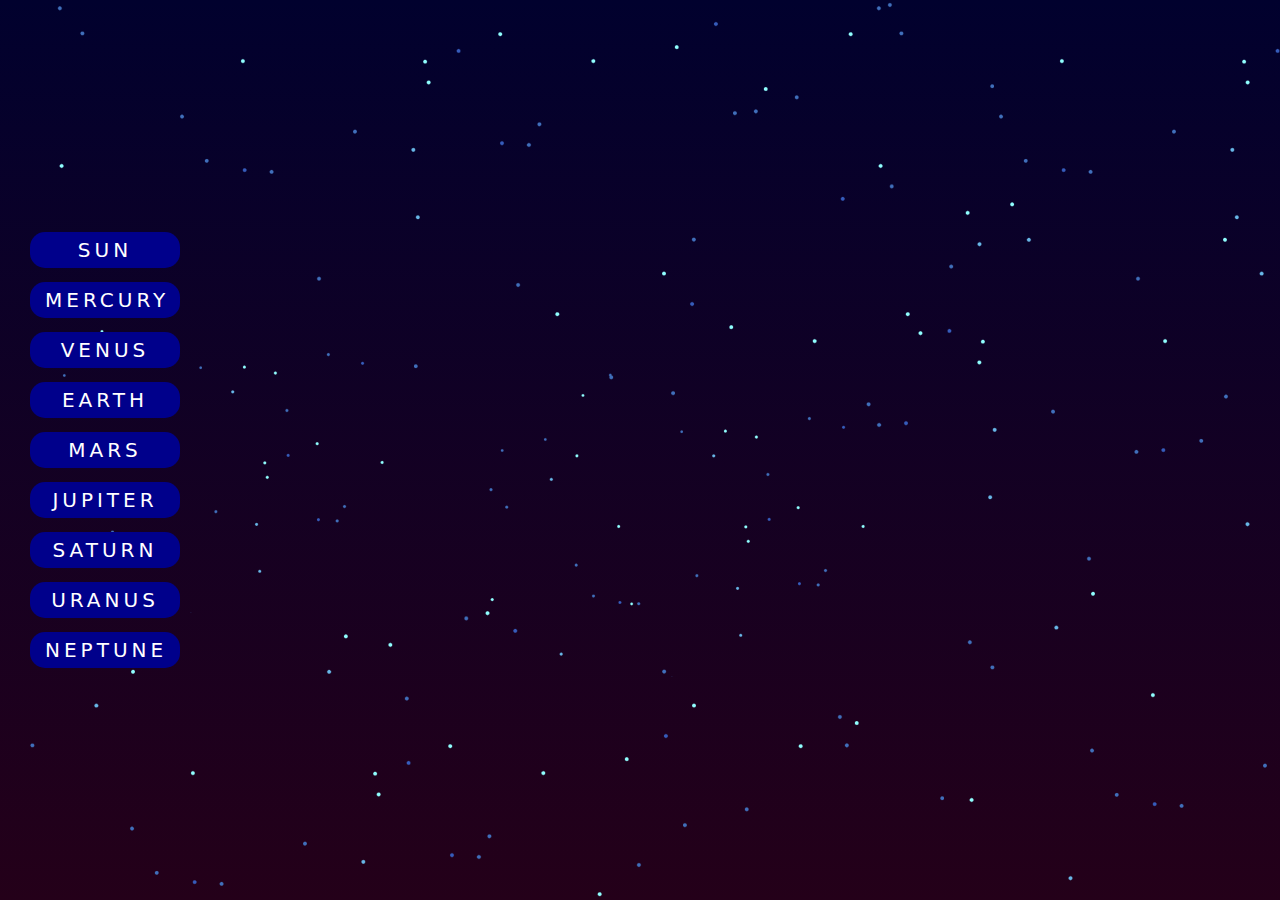
<file: projects/planets/index.html>
<!DOCTYPE html>
<html lang="en">

<head>
    <meta charset="UTF-8">
    <meta http-equiv="X-UA-Compatible" content="IE=edge">
    <meta name="viewport" content="width=device-width, initial-scale=1.0">
    <title>planets</title>
    <link rel="stylesheet" href="main css.css">
</head>

<body>

    <section>
        <ul>
            <li class="sun" data-text="sun"><a href="#">sun</a></li>
            <li class="mercury" data-text="mercury"><a href="#">mercury</a></li>
            <li class="venus" data-text="venus"><a href="#">venus</a></li>
            <li class="earth" data-text="earth"><a href="#">earth</a></li>
            <li class="mars" data-text="mars"><a href="#">mars</a></li>
            <li class="jupiter" data-text="jupiter"><a href="#">jupiter</a></li>
            <li class="saturn" data-text="saturn"><a href="#">saturn</a></li>
            <li class="uranus" data-text="uranus"><a href="#">uranus</a></li>
            <li class="neptune" data-text="neptune"><a href="#">neptune</a></li>
        </ul>
    </section>

</body>

</html>
</file>
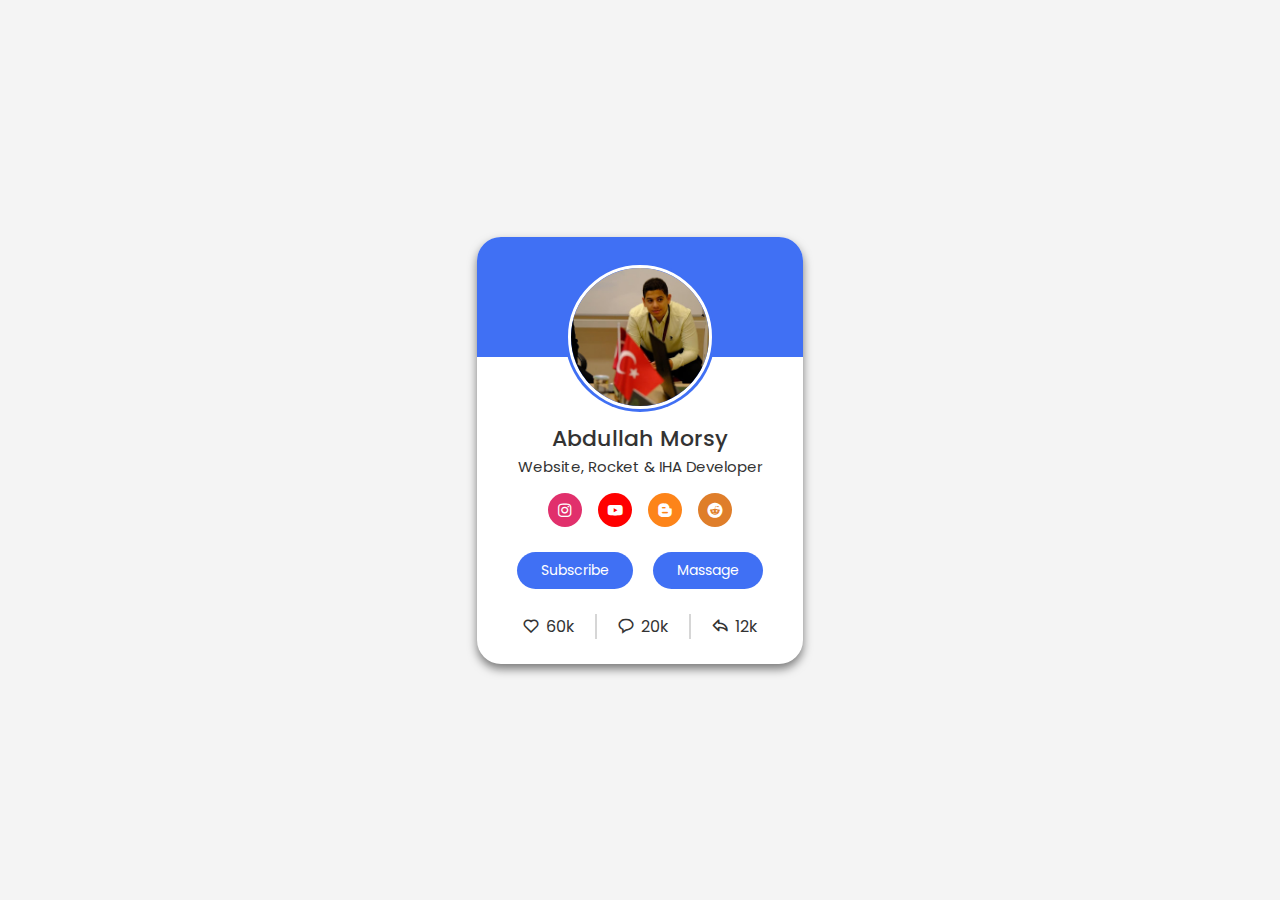
<file: projects/workers-card/index.html>
<!DOCTYPE html>
<html lang="en">
<head>

    <meta charset="UTF-8">
    <meta http-equiv="X-UA-compatible" content="IE-edge" />
    <meta name="viewport" content="width=device-width, initial-scale=1.0" />
    <title>my profile card</title>
    <link rel="stylesheet" href="main.css">
    <link href='https://unpkg.com/boxicons@2.1.4/css/boxicons.min.css' rel='stylesheet'>

</head>

<body>


    <div class="all">
    <div class="profile-card">
        <div class="image">
            <img src="img/profile-image.JPG" alt="" class="profile-image">
        </div>
        <div class="text">
            <span class="name">abdullah morsy</span>
            <span class="work">website, rocket & IHA developer</span>
        </div>
        <div class="medie-icons">
            <a title="My instagram acount" target="_blank" style="background-color: #e1306c;" href="https://www.instagram.com/abdullah_tarek219/" class="link">
                <i class='bx bxl-instagram'></i>
            </a>
            <a title="My Youtube Channel" target="_blank" style="background-color: #ff0000;" href="https://www.youtube.com/channel/UCheZ4YuAXFqV2GPaUm5tbjg" class="link">
                <i class='bx bxl-youtube'></i>
            </a>
             <a title="My Blog" target="_blank" style="background-color: #fd8419;" href="https://abdalla-tarek-morsy.blogspot.com/" class="link">
                <i class='bx bxl-blogger'></i>
            </a>
            <a title="My Reddit" target="_blank" style="background-color: #df7e2a;" href="https://www.reddit.com/user/Abdullah-tarek/" class="link">
                <i class='bx bxl-reddit'></i>
            </a>
        </div>
        <div class="buttons">
            <button class="button">subscribe</button>
            <button class="button">massage</button>
        </div>
        <div class="analytics">
            <div class="data heart" >
                <i class='bx bx-heart'></i>
                <span class="number">60k</span>
            </div>
            <div class="data message">
                <i class='bx bx-message-rounded'></i>
                <span class="number">20k</span>
            </div>
            <div class="data share">
                <i class='bx bx-share'></i>
                <span class="number">12k</span>
            </div>
        </div>
    </div>
    </div>
</body>
</html>
</file>
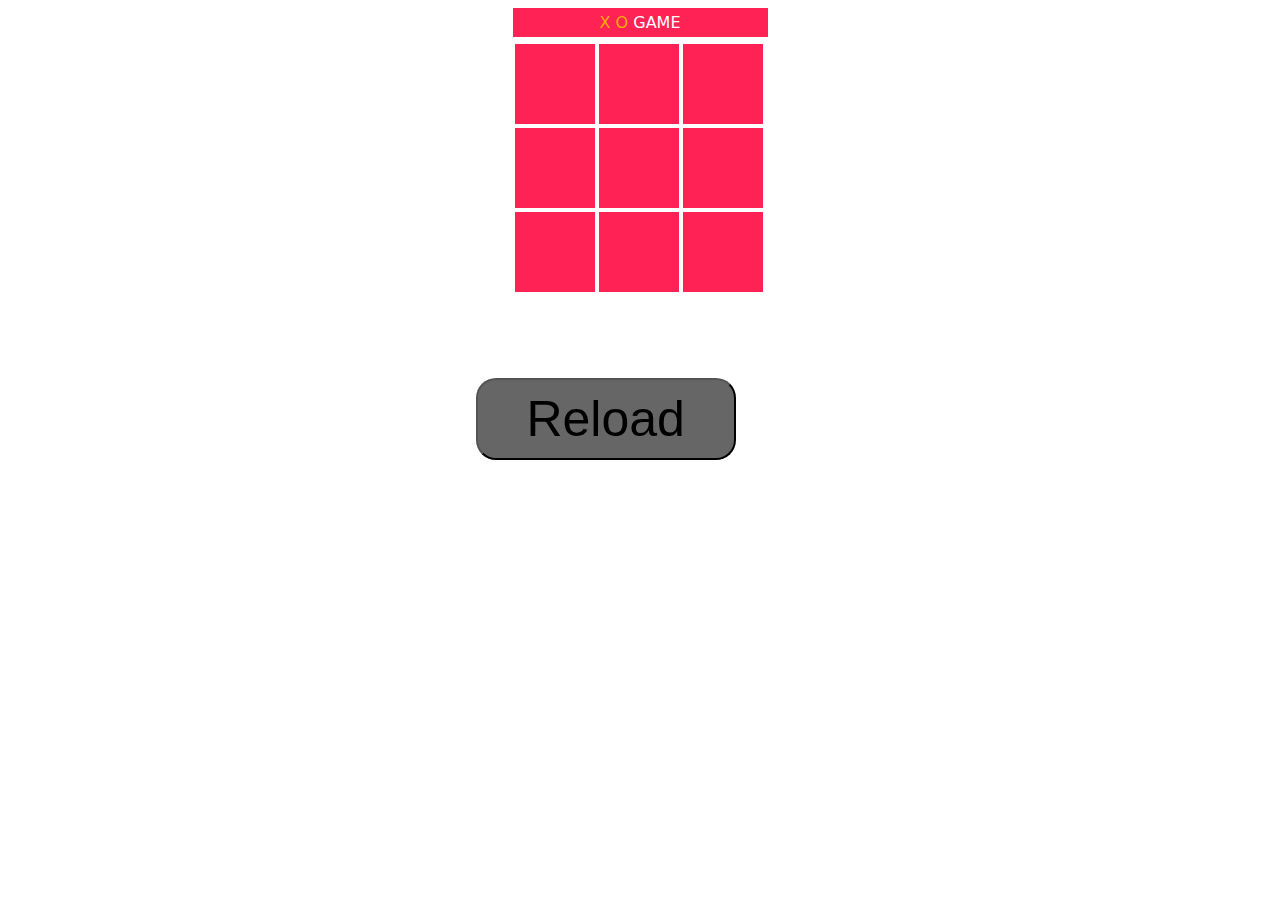
<file: projects/X-O-Game/index.html>
<!DOCTYPE html>
<html lang="en">

<head>
    <meta charset="UTF-8">
    <meta http-equiv="X-UA-Compatible" content="IE=edge">
    <meta name="viewport" content="width=device-width, initial-scale=1.0">
    <title>X O Game</title>
    <link rel="stylesheet" href="style.css">
</head>

<body>

    <div class="game">

        <div class="title"><span>X O</span> GAME</div>

        <div class="square" id="item1" onclick="game(this.id)"></div>
        <div class="square" id="item2" onclick="game(this.id)"></div>
        <div class="square" id="item3" onclick="game(this.id)"></div>

        <div class="square" id="item4" onclick="game(this.id)"></div>
        <div class="square" id="item5" onclick="game(this.id)"></div>
        <div class="square" id="item6" onclick="game(this.id)"></div>

        <div class="square" id="item7" onclick="game(this.id)"></div>
        <div class="square" id="item8" onclick="game(this.id)"></div>
        <div class="square" id="item9" onclick="game(this.id)"></div>
    </div>
    <button class="reload">Reload</button>

    <script src="main.js"></script>
</body>

</html>
</file>
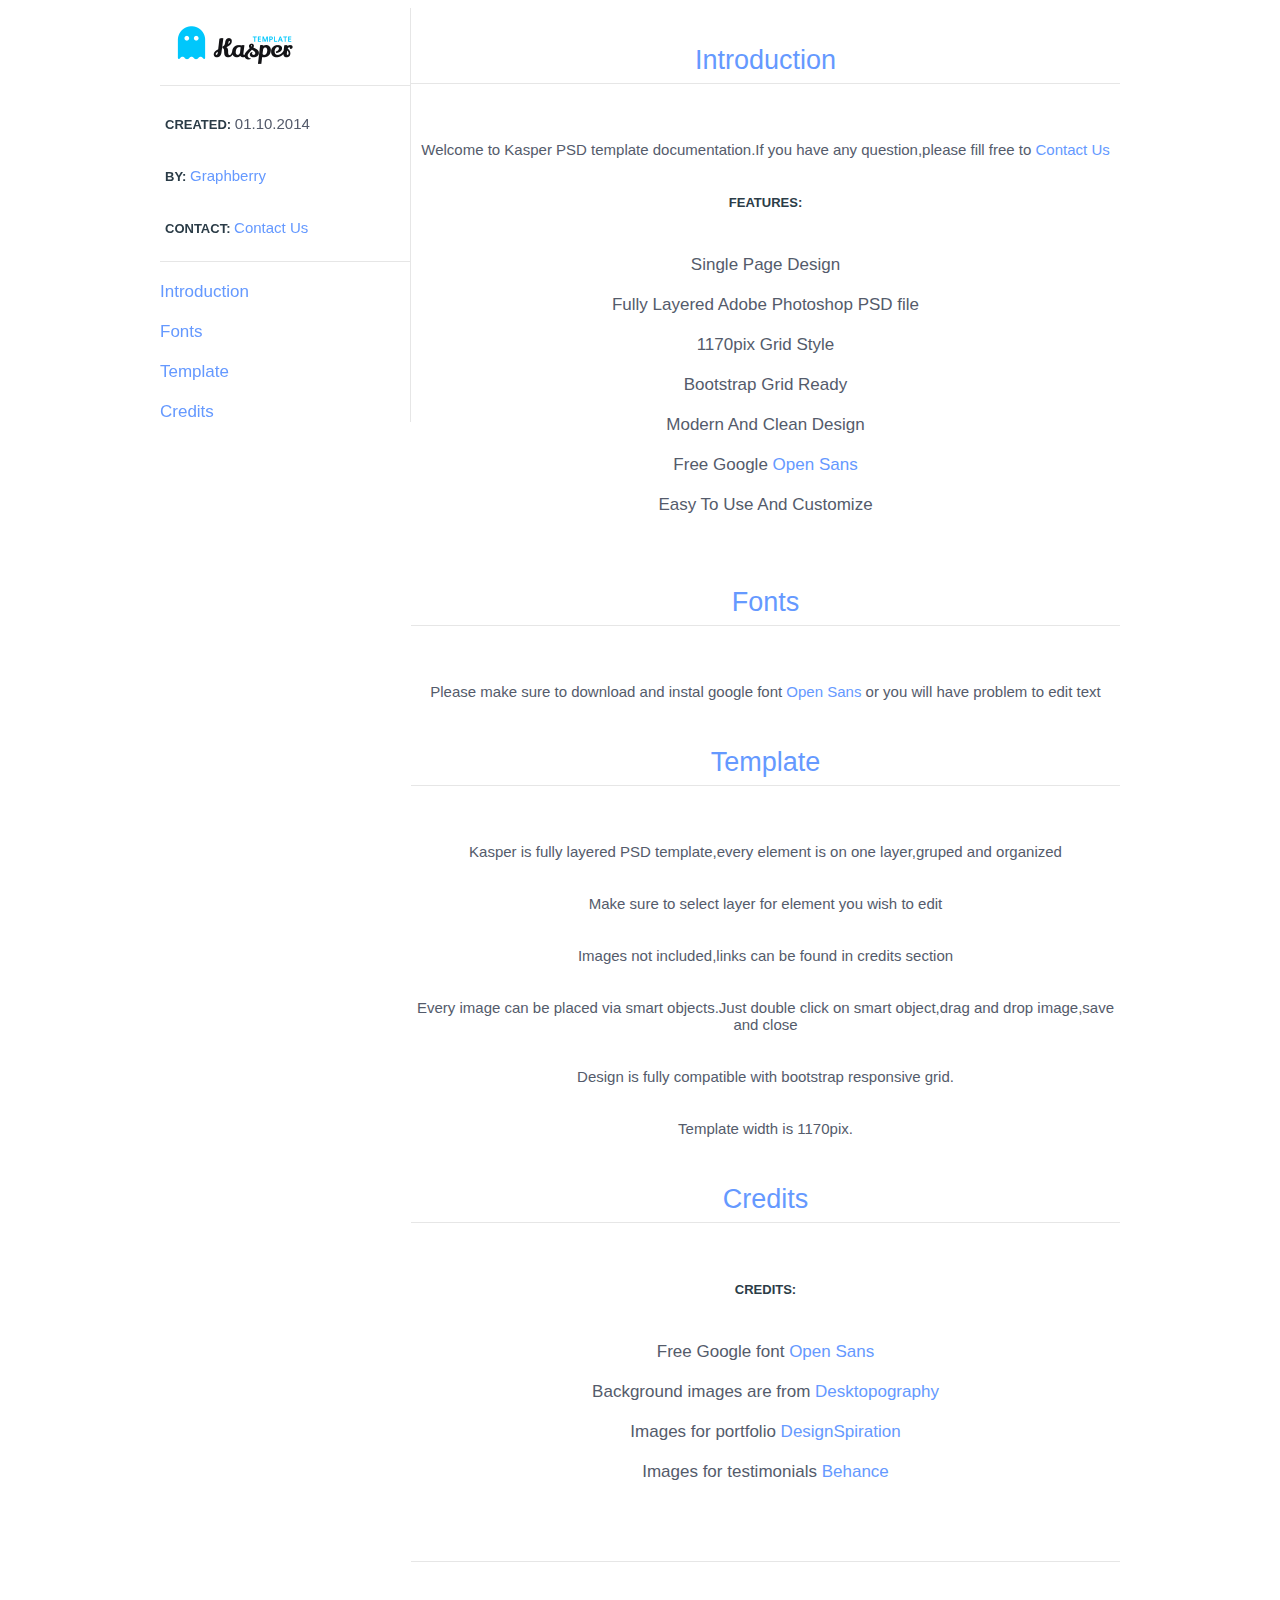
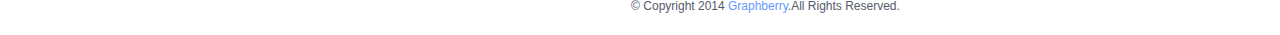
<file: projects/kasper-website/0.41882200 1412192251Kasper - One Page Creative PSD Template (1)/Help/Help.html>
<!DOCTYPE html>
<html>
<head>
	<meta charset="utf-8">
	<title>Kasper Help Page</title>
    <link rel="stylesheet" href="assets/style.css">
</head>
<body>
	<div class="container">
		<div class="side">
			<div class="info">
				<a href="http://www.graphberry.com"><img src="assets/logo.png"></a>
				<p><b>CREATED: </b> 01.10.2014</p>
				<p><b>BY: </b><a href="http://www.graphberry.com"> Graphberry</a></p>
				<p><b>CONTACT: </b><a href="http://www.graphberry.com/pages/contact"> Contact Us</a></p>
			</div>
			<div class="menu">
				<li>
					<a href="#1">Introduction</a>
				</li>
				<li>
					<a href="#2">Fonts</a>
				</li>
				<li>
					<a href="#3">Template</a>
				</li>
				<li>
					<a href="#4">Credits</a>	
				</li>
			</div>
		</div>
		<div class="content">
			<div id="1">
			    <p class="title">Introduction</p>
				<div class="intro-info">
					<p>Welcome to Kasper PSD template documentation.If you have any question,please fill free to <a href="http://www.graphberry.com/pages/contact">Contact Us</a></p>
				<p><b>FEATURES: </b> 
					<li>Single Page Design</li>
					<li>Fully Layered Adobe Photoshop PSD file</li>
					<li>1170pix Grid Style</li>
					<li>Bootstrap Grid Ready</li>
					<li>Modern And Clean Design</li>
					<li>Free Google <a href="https://www.google.com/fonts/specimen/Open+Sans">Open Sans</a></li>
					<li>Easy To Use And Customize</li>
				</p>
				</div>
		    </div>
			
			<div id="2">
			    <p class="title">Fonts</p>
				<div class="intro-info">
					<p>Please make sure to download and instal google font <a href="https://www.google.com/fonts/specimen/Open+Sans">Open Sans</a> or you will have problem to edit text</p>
				</div>
		    </div>
			
			<div id="3">
			    <p class="title">Template</p>
				<div class="intro-info">
					<p>Kasper is fully layered PSD template,every element is on one layer,gruped and organized</p>
					<p>Make sure to select layer for element you wish to edit</p>
                    <p>Images not included,links can be found in credits section</p>
                    <p>Every image can be placed via smart objects.Just double click on smart object,drag and drop image,save and close</p>
					<p>Design is fully compatible with bootstrap responsive grid.</p>
                    <p>Template width is 1170pix.</p>
				</div>
		    </div>
			
			<div id="4">
			    <p class="title">Credits</p>
				<div class="intro-info">
					<p><b>CREDITS:</b>
						<li>Free Google font <a href="https://www.google.com/fonts/specimen/Open+Sans">Open Sans</a></li>
						<li>Background images are from <a href="http://desktopography.net//">Desktopography</a></li>
						<li>Images for portfolio <a href="http://designspiration.net/">DesignSpiration</a></li>
						<li>Images for testimonials <a href="https://www.behance.net/gallery/Meet-The-People/15046965/">Behance</a></li>
                    </p>
				</div>
		    </div>
			
			<div>
				<p class="title"></p>
				<div class="footer">
					<p>© Copyright 2014 <a href="http://www.graphberry.com">Graphberry</a>.All Rights Reserved.</p>
				</div>
			</div>
		</div>
	</div>






</body>
</html>
</file>
<file: main.css>
@import url("https://fonts.googleapis.com/css2?family=Poppins:wght@200;300;400;500;600;700&display=swap");
* {
  margin: 0;
  padding: 0;
  box-sizing: border-box;
  font-family: "Poppins", sans-serif;
  scroll-behavior: smooth;
}

::selection {
  color: #000;
  background: #fff;
}
:root {
  --main-color: #19c8fa;
  --transparent-color: rgb(15 116 143 / 70%);
  --sec-padding: 100px;
  --black7-color: #777;
  --body-bcc: #272727;
  --body-color: #fff;
  --contact-bcc: #000;
  --nav--bcc: #1b1b1b;
  --contact-color: #f1f1f1;
}

.dark-mode {
  --body-bcc: #f8f8f8;
  --body-color: #000000;
  --contact-bcc: #ffffff;
  --nav--bcc: #1b1b1b;
  --contact-color: #000000;
}

body {
  background-color: var(--body-bcc);
  color: var(--body-color);
}

a{
  text-decoration: none;
}

nav {
  position: fixed;
  background: var(--nav--bcc);
  width: 100%;
  padding: 10px 0;
  z-index: 12;
  text-transform: capitalize;}

nav .menu {
  max-width: 1250px;
  margin: auto;
  display: flex;
  align-items: center;
  justify-content: space-between;
  padding: 0 20px;
}

.navB{
  display: none;
}

.phone{
  display: flex;
  justify-content: center;
  align-items: center;
}

.phoneC img{ 
  margin-left: 20px;
}




/*!dark mode*/
#icon {
  width: 30px;
  cursor: pointer;
}

/*!end*/
.menu .logo a {
  text-decoration: none;
  color: #fff;
  font-size: 35px;
  font-weight: 600;
  text-transform: capitalize;
}

.menu ul {
  display: inline-flex;
}

.menu ul li {
  list-style: none;
  margin-left: 7px;
}

.menu ul li:first-child {
  margin-left: 0px;
}

.menu ul li a {
  text-decoration: none;
  color: #fff;
  font-size: 18px;
  font-weight: 500;
  padding: 8px 15px;
  border-radius: 5px;
  transition: all 0.3s ease;
}

.menu ul li a:hover {
  background: #fff;
  color: black;
}

.listL {
  display: none;
}


/* ham menu */
.ham-menu {
  height: 50px;
  width: 40px;
  margin-left: auto;
  margin-right: 10px;
  position: relative;
}
.ham-menu span {
  height: 5px;
  width: 100%;
  background-color: #6F86FF;
  border-radius: 25px;
  position: absolute;
  left: 50%;
  top: 50%;
  transform: translate(-50%, -50%);
  transition: .3s ease;
}
.ham-menu span:nth-child(1) {
  top: 25%;
}
.ham-menu span:nth-child(3) {
  top: 75%;
}
.ham-menu.active span {
  background-color: white;
}
.ham-menu.active span:nth-child(1) {
  top: 50%;
  transform: translate(-50%, -50%) rotate(45deg);
}
.ham-menu.active span:nth-child(2) {
  opacity: 0;
}
.ham-menu.active span:nth-child(3) {
  top: 50%;
  transform: translate(-50%, -50%) rotate(-45deg);
}


@media (max-width: 1044px) {
  

  .menu .logo a{
    font-size: 30px;
  }

  .listL{
    display: block;
  }

.off-screen-menu{
  background-color:  rgb(34, 37, 49);
  height: 100vh;
  width: 100%;
  max-width: 450px;
  position: fixed;
  top: 0;
  right: -600px;
  display: flex;
  flex-direction: column;
  align-items: center;    
  justify-content: center;
  text-align: center;
  font-size: 3rem;
  transition: .3s ease;
}
.off-screen-menu.active {
  right: 0;
}

.navB {
  display: flex;
  background-color: rgb(27 27 27);
}

.menu ul {
  display: block;
}



}


@media (max-width: 720px) {
  .menu .logo a{
    font-size: 25px;
  }

  .ham-menu{
    width: 32px;
    height: 40px;
  }
}

/*! end navbar*/

.image {
  background: url("/image/main.jpg") no-repeat;
  width: 100%;
  height: 100vh;
  background-size: cover;
  background-position: center;
  position: relative;
}

.img::before {
  content: "";
  position: absolute;
  height: 100%;
  width: 100%;
  background: rgba(0, 0, 0, 0.4);
}

.center {
  position: absolute;
  top: 52%;
  left: 50%;
  transform: translate(-50%, -50%);
  width: 100%;
  padding: 0 20px;
  text-align: center;
}

.center .title {
  color: #fff;
  font-size: 55px;
  font-weight: 600;
}

.center .sub_title {
  color: #fff;
  font-size: 35px;
  font-weight: 400;
}

.center .btns {
  margin-top: 20px;
}

.center .btns a button {
  height: 55px;
  width: 170px;
  border-radius: 5px;
  border: none;
  margin: 0 10px;
  border: 2px solid white;
  font-size: 20px;
  font-weight: 500;
  padding: 0 10px;
  cursor: pointer;
  outline: none;
  transition: all 0.5s ease;
}
.center .btns .first-button {
  color: #fff;
  background: none;
}
.btns .first-button:hover {
  background: white;
  color: black;
}
.center .btns a button {
  background: white;
  color: black;
}

button .first-button{
  background: none;
  color: white;
}

@media (max-width: 1044px) {

  .center .title{
    font-size: 45px;
  }

  .center .sub_title {
    font-size: 30px;
  }

  
  
}

@media (max-width: 720px) {

  .center .title{
    font-size: 40px;
  }

  .center .sub_title {
    font-size: 25px;
  }

  .center .btns .first-button {
    margin-bottom: 20px;
}

  
  
}
/*! start components */

.main-heading {
  text-align: center;
}

.main-heading h2 {
  font-weight: normal;
  font-size: 40px;
  position: relative;
  margin-bottom: 70px;
  text-transform: uppercase;
}

.main-heading h2::before {
  content: "";
  position: absolute;
  left: 50%;
  transform: translateX(-50%);
  width: 120px;
  height: 2px;
  background-color: #333;
  bottom: -30px;
}

.main-heading h2::after {
  content: "";
  position: absolute;
  left: 50%;
  transform: translateX(-50%);
  width: 14px;
  height: 14px;
  background-color: #fff;
  bottom: -37px;
  border: 1px solid #333;
  border-radius: 50%;
}

.main-heading p {
  width: 550px;
  margin: 0 auto 100px;
  max-width: 100%;
  line-height: 2;
  color: #777;
}

/*! start about */

.about {
  overflow: hidden;
  align-items: center;
  padding-top: 100px;
  height: 570px;
}

.about img {
  position: relative;
  bottom: -120px;
  top: -120px;
  max-width: 100%;
}

@media (max-width: 767px) {
  .about img {
    bottom: -60px;
    top: -30px;
  }
}

/*! end about */
/*! start stats */

.stats {
  padding-bottom: 100px;
  padding-top: 100px;
  text-align: center !important;
  background-image: url(/image/pp.jpg);
  background-size: cover;
  position: relative;
  box-shadow: 1px -5px 8px 4px;
}

.stats .container {
  position: relative;
  display: flex;
  flex-wrap: wrap;
  padding: 50px;
  background-color: rgb(15 116 143 / 70%);
}

.stats .container .box {
  color: white;
  padding: 10px;
}

@media (max-width: 767px) {
  .stats .container .box {
    flex-basis: 100%;
  }
}

@media (min-width: 768px) {
  .stats .container .box {
    flex-basis: 50%;
  }
}

@media (min-width: 992px) {
  .stats .container .box {
    flex-basis: 25%;
  }
}

.stats .container .box i {
  width: 70px;
  height: 70px;
  display: flex;
  background-color: black;
  justify-content: center;
  align-items: center;
  border-radius: 50%;
  margin: 0 auto 30px;
  font-size: 30px;
}

.stats .container .box .number {
  font-size: 50px;
  font-weight: bold;
  margin: 0 0 20px;
  
}

.stats .container .box p {
  font-size: 24px;
}

@media (max-width: 1044px) {
  .stats .container .box i {
    width: 60px;
    height: 60px;
    font-size: 25px;
  }

  .stats .container .box .number {
    font-size: 40px;
  }

  .stats .container .box p {
    font-size: 20px;
  }

}

/*! end stats */
/*! start skills */

.our-skills {
  padding-bottom: 100px;
  padding-top: 100px;
  padding-left: 30px;
  padding-right: 30px;
}

.our-skills .container {
  display: flex;
  justify-content: space-between;
  flex-wrap: wrap;
}

@media (min-width: 992px) {
  .our-skills .container > div {
    flex-basis: 45%;
  }
}

.our-skills .container > div > h3 {
  margin: 0 0 30px;
  font-weight: 500;
  font-size: 30px;
  text-align: center;
  text-transform: uppercase;
}

.our-skills .container > div > p {
  color: #777;
  line-height: 2;
  text-align: center;
  margin: 60px;
}

.par{
  display: flex;
  justify-content: space-between;
  align-items: center;
}

.par .pif{
  cursor: pointer;
  text-decoration: none;
  color: var(--black7-color);
}

.par .pif:hover{
  cursor: pointer;
  text-decoration: underline;
}

.our-skills .testimonials .content {
  display: flex;
  margin-bottom: 50px;
  align-items: center;
}

.our-skills .testimonials .content img {
  width: 100px;
  height: 100px;
  margin-right: 50px;
  border-radius: 50%;
}

@media (max-width: 1044px) {
  .our-skills .testimonials .content {
    flex-direction: column;
    text-align: center;
  }

  .our-skills .testimonials .content img {
    margin-bottom: 10px;
  }
}

@media (max-width: 767px) {
  .our-skills .testimonials .content {
    flex-direction: column;
    text-align: center;
  }

  .our-skills .testimonials .content img {
    margin: 0 auto 20px;
  }

  .our-skills .container > div > p {
    margin: 0px 0 30px;
  }
}

.our-skills .testimonials .text {
  line-height: 1.8;
  border-bottom: 1px solid #ccc;
}

.our-skills .testimonials .text p {
  text-align: right;
  color: #777;
  font-size: 14px;
  margin-bottom: 10px;
}

.our-skills .testimonials .bullets {
  display: flex;
  justify-content: center;
}

.our-skills .testimonials .bullets li {
  width: 14px;
  height: 14px;
}

.our-skills .skills .prog-holder {
  margin-bottom: 40px;
}

.our-skills .skills .prog-holder h4 {
  font-weight: normal;
  text-transform: uppercase;
  margin-bottom: 15px;
}

.our-skills .skills .prog-holder .brog {
  background-color: #dedadc;
  height: 30px;
}

.our-skills .skills .prog-holder .brog span {
  display: block;
  height: 100%;
  background-color: #19c8fa;
  position: relative;
}

.our-skills .skills .prog-holder .brog span::before {
  content: attr(data-progress);
  position: absolute;
  background-color: black;
  color: white;
  top: -40px;
  right: -18px;
  text-align: center;
  border-radius: 4px;
  width: 40px;
  padding: 4px 0;
}

.our-skills .skills .prog-holder .brog span::after {
  content: "";
  position: absolute;
  border-style: solid;
  border-width: 8px;
  border-color: black transparent transparent transparent;
  right: -8px;
  top: -15px;
}

/*! end skills */

/*!start our-teams*/

.our-teams {
  padding-top: var(--sec-padding);
}

.teams {
  padding-left: 100px;
  padding-right: 100px;
}


.team {
  padding-top: 40px;
  padding-bottom: 40px;
  display: flex;
  align-items: center;
}

.team img {
  border-radius: 50%;
  margin-right: 50px;
  width: 225px;
}

.team h2 {
  color: var(--main-color);
  font-size: 50px;
  top: 0;
  text-align: left; 
  margin-bottom: 0;
}

.teamMates{
  padding-left: 15px;
}

.team .info{
  padding-left: 25px;
  max-width: 80%;
}

.team a {
  color: var(--black7-color);
  padding: 0;
}

.team a:hover {
    text-decoration: underline;
}

.teamHr {
  width: 80%;
}

.our-projects{
  padding-left: 35px;
}

.our-projects span{
  color: var(--main-color);
  font-weight: 500;
}




@media (max-width: 1044px) {

  .teams {
    padding-left: 20px;
    padding-right: 20px;
  }

  .team {
    flex-direction: column;
    text-align: center;
  }

  .team .info{
    max-width: 100%;
    padding-left: 0;
  }

  .team h2 {
    text-align: center; 
  }

  .team img{
    margin: 0;
  }

  .teamMates {
    padding-left: 0;
    padding-bottom: 10px;
}

.our-projects {
  padding-left: 0;
  padding-top: 10px
}

  .teamHr {
    width: 100%;
}
}

/*!end our-teams*/



/*! start servisec */

.servisec {
  padding-bottom: var(--sec-padding);
  padding-top: var(--sec-padding);
  padding-left: var(--sec-padding);
  padding-right: var(--sec-padding);
}

@media (min-width: 767px) {
  .servisec .servisec-container {
    display: grid;
    grid-template-columns: repeat(auto-fill, minmax(450px, 1fr));
    grid-column-gap: 40px;
    grid-row-gap: 60px;
  }
}

.servisec .svr-box {
  display: flex;
}

.servisec .svr-box i {
  margin-right: 50px;
}

@media (max-width: 767px) {
  .servisec .svr-box {
    display: flex;
    flex-direction: column;
    text-align: center;
    margin-bottom: 40px;
  }

  .servisec .svr-box i {
    margin: 0 0 30px;
  }
}

.servisec .svr-box .text h3 {
  margin-bottom: 30px;
  color: var(--main-color);
}

.servisec .svr-box .text p {
  line-height: 2;
  color: var(--black7-color);
}

/* end servisec */
/*start contact*/
/* 
.fourth-page{
  min-height: 100vh;
  width: 100%;
  background: #19c8fa;/*look again
  display: flex;
  align-items: center;
  justify-content: center;
}

.container-contact{
  width: 80%;
  background: #fff;
  padding: 20px 60px 40px 40px;
  border-radius: 6px;
  box-shadow: 0 5px 10px rgba(0, 0, 0, 0.3);
} 

.container-contact .content-contact{
  display: flex;
  align-items: center;
  justify-content: space-between;
}

.container-contact .content-contact .left-side{
  width: 25%;
  height: 100%;
  position: relative;
}

.container-contact .content-contact .left-side::before{
  content: "";
  position: absolute;
  height: 70%;
  width: 2px;
  background: #afafb6;
  right: 15px;
  top: 50%;
  transform: translateY(-50%);
}


.left-side .details{
  margin: 14px;
  text-align: center;
}

.left-side .details i {
  font-size: 30px;
  color: #3e2093;
  margin-bottom: 10px;
}

.left-side .details .topic{
  font-size: 18px;
  font-weight: 500;
}

.text-one{
  font-size: 14px;
  color: #afafb6;
  
}

 .rihgt-side{
 width: 75%;
}

.rihgt-side .topic-text{
  font-size: 23px;
  font-weight: 600;
  color: #3e2093;

} */

/*------------*/
.contact-section {
  width: 80%;
  margin: 50px auto;
  background-color: var(--contact-bcc);
  padding: 20px;
  border-radius: 10px;
  box-shadow: 0 4px 8px rgba(0, 0, 0, 0.5);
  color: var(--contact-color);
}

h2 {
  text-align: center;
  margin-bottom: 20px;
}

input,
textarea {
  width: 100%;
  padding: 10px;
  margin: 5px 0;
  border: 1px solid #ccc;
  border-radius: 5px;
}

button {
  width: 100%;
  padding: 10px;
  margin: 10px 0;
  border: none;
  border-radius: 5px;
  background-color: #007bff;
  color: #fff;
  cursor: pointer;
}

button:hover {
  background-color: #0056b3;
}

.con {
  display: flex;
  align-items: center;
  justify-content: space-between;
  text-align: center;
  margin-left: 15%;
  margin-right: 15%;
}

.contact-section .details {
  margin: 10px;
}

.details i {
  font-size: 30px;
  color: #3e2093;
  margin-bottom: 10px;
}

.text-one {
  font-size: 14px;
  color: #afafb6;
}


@media (max-width: 1044px){
  .con{
    display: block;
  }

.details{
    display: flex;
    flex-direction: column;
    text-align: center;

  }
}
</file>
<file: projects/adidas-website/main css.css>
* {
    padding: 0;
    margin: 0;
    font-family: 'Raleway', sans-serif;
}

body {
    background: linear-gradient(#111, #222);
    height: 100vh;
    width: 100%;
    display: flex;
    justify-content: center;
    align-items: center;
}

body::after {
    content: "";
    width: 100%;
    height: 100%;
    background: linear-gradient(rgb(255, 0, 0), rgb(156, 26, 26));
    position: absolute;
    clip-path: circle(40% at right 70%);
    z-index: -99;
}

.container {
    width: 80%;
    height: 80%;
    background: rgba(255, 255, 255, 0.1);
    border-radius: 20px;
    overflow: hidden;
}

nav {
    display: flex;
    justify-content: space-between;
    align-items: center;
    width: 80%;
    margin: auto;
    padding: 20px 0;
}

.logo {
    color: #fff;
    text-decoration: none;
    font-size: 32px;
    text-transform: uppercase;
    letter-spacing: 3px;
    font-weight: 700;
}

nav ul li {
    display: inline-block;
    margin: 0 6px;
}

nav ul li a {
    color: #fff;
    text-decoration: none;
    font-size: 18px;
    font-weight: 500;
}

nav ul li a:hover {
    color: #e80202;
}

.content {
    display: flex;
    justify-content: space-between;
    align-items: center;
    height: 100%;
    width: 80%;
    margin: auto;
}

.content .text {
    color: #fff;
    width: 40%;
}

.content .text h2 {
    font-size: 40px;
    text-transform: uppercase;
    font-weight: 700;
    letter-spacing: 2px;
}

.content .text p {
    font-size: 18px;
    line-height: 25px;
    margin: 10px 0;
    letter-spacing: 1px;
}

.content .image {
    width: 40%;
}

.image img {
    width: 400px;
}

@media (min-width:950px) and (max-width:1165px) {
    .image img {
        width: 330px;
    }

    .text {
        text-align: center;
    }
}

@media (max-width:950px) {

    .content,
    nav {
        flex-direction: column;
        justify-content: center;
        text-align: center;

    }

    .text {
        text-align: center;
    }


    .image img {
        width: 250px;
    }

    .content .text {
        width: 80%;
    }

    .content .text h2 {
        font-size: 20px;
    }

    .content .text p {
        font-size: 10px;
    }

    .content .image {
        width: 80%;
    }

    body::after {
        clip-path: circle(50% at bottom);
    }
}
</file>
<file: projects/green-donation-website/style.css>
* {
        color: white;
        margin: 0;
        padding: 0;
    }

    body {
        background-image: url(forest.jpg);
        width: 100%;
        height: 100vh;
        background-position: center;
        background-size: cover;
    }

    header {
        border-bottom: 1px solid rgb(78, 128, 78);
        background-color: rgb(53, 50, 69);
        height: 60px;
        display: flex;
        justify-content: space-between;
        align-items: center;
        padding: 0 20px;
    }

    .header-left {
        align-items: center;

    }

    .header-left .bi-tree {
        color: green;
    }

    .header-left i {
        color: rgb(214, 239, 214);
    }

    header i {
        font-size: 23px;
        cursor: pointer;
    }

    .header-center {
        align-items: center;
        display: flex;
        margin-left: 100px;
    }

    .header-search {

        padding: 6px;
        display: flex;
        align-items: center;
        border-radius: 30px;

    }

    .header-center input {
        background-color: rgb(156, 167, 117);
        border: none;
        outline: none;
        border-radius: 30px;
        font-size: 30px;
    }

    .header-search .bi-search {
        font-size: 20px;
        margin-left: 7px;
    }


    .header-right {
        display: flex;
        align-items: center;
        column-gap: 23px;


    }

    .header-right .bi-house-door {

        padding: 9px;

        font-size: 30px;
    }

    .header-right .bi-person-plus {

        padding: 9px;

        font-size: 30px;
    }

    .header-right .bi-cash-coin {

        padding: 9px;

        font-size: 30px;
    }

    .header-right .bi-telephone {

        padding: 9px;

        font-size: 30px;
    }


    .page {
        position: absolute;
        top: 50%;
        left: 50%;
        transform: translate(-50%, -50%);


        user-select: none;


    }

    .page h1 {
        color: rgb(230, 241, 193);
        font-size: 65px;
        font-weight: bold;
        width: 900px;
        text-align: center;
    }

    .page .buttons {
        margin: 35px 280px;
    }

    .buttons button {
        height: 50px;
        width: 150px;
        font-size: 18;
        background-color: rgb(156, 167, 117);
        border: solid 1px rgb(32, 26, 26);
        cursor: pointer;
        outline: none;
        border-radius: 25px;


    }
</file>
<file: projects/leon-website/css/main.css>
html{
    scroll-behavior: smooth;
}

*{
    box-sizing: border-box;
}

body{
    font-family: "work sans" , sans-serif;
    text-transform: capitalize;
}

:root{
    --main-color: #10cab7;
    --second-color: #2c4755;
    --s-padding: 60px;
    --s-color: #f6f6f6;

}

.spechial-head{
    color: #ebeced;
    font-size: min(80px, 100px);
    text-align: center;
    font-weight: 800;
    letter-spacing: -3px;
    margin: 0;
}

.spechial-head + p{
    margin: -30px 0 0;
    padding-left: 435px;
    color: #797979;
    font-size: 20px;
    align-items: center;
}

@media (max-width: 767px){
    .spechial-head{
        font-size: 60px;
    }

    .spechial-head + p{
        margin: -40px 0 0;
        padding: 30px;
    }
}

i{
    font-size: 30px;
    color: var(--main-color);
}

.parent{
    background-color: #eee;
}

.container{
    padding-left: 15px;
    padding-right: 15px;
    margin-right: auto;
    margin-left: auto;

}


@media (max-width: 767px) {
 .container{
     min-width: auto;
     max-width: 767px;
 }
}




@media (min-width: 768px){
    .container{
        width: 750px;
    }
}

@media (min-width: 992px){
    .container{
        width: 970px;
    }
}

@media (min-width: 1200px){
    .container{
        width: 1170px;
    }
}

 /* start header */


.header{
    padding: 20px;
}

.header .container{
    display: flex;
    justify-content: space-between;
    align-items: center;
    flex-wrap: nowrap;
}

.header .logo{
    width: 60px;
}

.header .links{
    position: relative;
}

.header .links:hover .icon3 span:nth-child(2){
    width: 100%;
}

.header .links .icon3{
    width: 30px;
    display: flex;
    flex-wrap: wrap;
    justify-content: flex-end;
}

.header .links .icon3 span{
    background-color: #333;
    margin-bottom: 5px;
    height: 2px;
}

.header .links .icon3 span:first-child{
    width: 100%;
}

.header .links .icon3 span:nth-child(2){
    width: 50%;
    transition: 0.3s;
}

.header .links .icon3 span:last-child{
    width: 100%;
}

.header .links ul{
    margin: 0;
    padding: 0;
    list-style: none;
    background-color: var(--s-color);
    position: absolute;
    right: 0;
    min-width: 200px;
    top: calc(100% + 15px);
    display: none;
    z-index: 1;

}

.header .links ul::before{
    content: "";
    border-width: 10px;
    border-style: solid;
    border-color: transparent transparent var(--s-color) transparent;
    position: absolute;
    right: 5px;
    top: -20px;
}

.header .links:hover ul{
    display: block;

}

.header .links ul li a{
    display: block;
    padding: 15px;
    text-decoration: none;
    color: #333;
    transition: 0.3s;
}

.header .links ul li a:hover{
    padding-left: 25px;
}

.header .links ul li:not(:last-child) a{
    border-bottom: 1px solid #ddd;
}


   /* finnish (header)  */

   /* start landing section */


    .landing{
        background-image: url(../image/tid33797-mountain-001-hero.jpg.jpg);
        background-size: cover;
        height: calc(100vh - 64px);
        position: relative;
    }

    .landing .intro-text{
        position: absolute;
        left: 50%;
        top: 50%;
        width: 320px;
        max-width: 100%;
        text-align: center;
        transform: translate(-50%, -50%);
    }

    .landing .intro-text h1{
        margin: 0;
        font-weight: bold;
        font-size: 50px;
        color: var(--main-color);
    }

    .landing .intro-text p{
        line-height: 1.8;
        font-size: 19px;
        color: #222;
        
    }

    @media (max-width: 767px) {
        .landing .intro-text p{
            line-height: 1.8;
            font-size: 19px;
           color: #ffff;
            
        }
       }




   /* end landing section */
   /* start features */


.features{
    padding-top: var(--s-padding);
    padding-bottom: var(--s-padding);
    background-color: var(--s-color);
}

.features .container{
    display: grid;
    grid-template-columns: repeat(auto-fill, minmax(300px, 1fr));
    grid-gap: 20px;
}

.features .feat{
    padding: 20px;
    text-align: center;
}

.features .feat i{
    color: var(--main-color);
    font-size: 30px;
}

.features .feat h3{
    font-weight: 800;
    margin: 30px 0;
}

.features .feat p{
    line-height: 1.8;
    color: #777;
    font-size: 17px;
}


/* end features */
/* start services */


    .services{
        padding-top: var(--s-padding);
        padding-bottom: var(--s-padding);
    }

    .services .servisec-content{
        display: grid;
        grid-template-columns: repeat(auto-fill, minmax(300px, 1fr));
        grid-gap: 30px;
        margin-top: 100px;
    }

    .services .servisec-content .srv{
        display: flex;
        margin-bottom: 40px;
    }

    @media (max-width: 767px){
        .services .servisec-content .srv{
            flex-direction: column;
            text-align: center;
        }
    }

    .services .servisec-content .srv .text{
        flex: 1;
    }
    
    .services .servisec-content .srv .text h3{
        margin: 0 0 20px;
    }

    .services .servisec-content .srv .text p{
         color: #444;
        line-height: 1.6;
        font-weight: 300;
    }

    .services .servisec-content .image{
        position: relative;
        text-align: center;
    }

    .services .servisec-content .image::before{
        content: "";
        position: absolute;
        top: -50px;
        right: 0;
        background-color:  var(--second-color);
        width: 100px;
        height: calc(100% + 100px);
        z-index: -1;


    }

    .services .servisec-content .image img{
        width: 260px;
        height: 300px;
    }

    @media (max-width: 1199px){
        .image-colu{
            display: none;
        }
    }

/* end services */

/* start portfolio */

.portfolio .spechial-head + p {
    margin: -30px 0 0;
    padding-left: 400px;
    color: hsl(0, 0%, 47%);
    font-size: 20px;
    align-items: center;
}

.portfolio{
    padding-top: var(--s-padding);
    padding-bottom: var(--s-padding);
    background-color: var(--s-color);
}

.portfolio .portfolio-content{
    display: grid;
    grid-template-columns: repeat(auto-fill, minmax(300px, 1fr));
    grid-gap: 20px;
    margin-top: 80px;
}

.portfolio .card img{
   width: 100%;
}

.portfolio .portfolio-content .card{
    background-color: white;
}

.portfolio .portfolio-content .card .info{
    padding: 20px;
}

.portfolio .portfolio-content .card .info h3{
    margin: 0;
}

.portfolio .portfolio-content .card .info p{
    color: #777;
    line-height: 1.6;
    margin-bottom: 0;
}

@media (max-width: 767px){
    .portfolio .spechial-head + p{
        padding: 0 72px;
    }
}


/* end portfolio */
/* start About */
.About{
    padding-top: var(--s-padding);
    padding-bottom: calc(var(--s-padding) + 60px);
}

.About .about-content{
    margin-top: 100px;
    display: flex;
    flex-wrap: wrap;
    justify-content: space-between;
}

@media (max-width: 1000px){
    .About .about-content{
        flex-direction: column;
        align-items: center;
    }
}

.About .about-content .image{
    position: relative;
    width: 250px;
    height: 375px;
}

.About .about-content .image::before{
    content: "";
    position: absolute;
    background-color: #ebeced;
    width: 100px;
    height: calc(100% + 80px);
    top: -40px;
    left: -20px;
    z-index: -1;
}

.About .about-content .image::after{
    content: "";
    position: absolute;
    width: 120px;
    height: 225px;
    border-left: 80px solid var(--main-color);
    border-bottom: 80px solid var(--main-color);
    z-index: -1;
    right: -150px;
    top: -40px;
}

@media (max-width: 1000px){
    .About .about-content .image::before, 
    .About .about-content .image::after{
        display: none;
    }
}

.About .about-content .image img{
    max-width: 100%;
}

.About .about-content .text {
    flex: 1;
    padding-left: 200px;
}

@media (max-width: 867px){
    .About .about-content .text{
         padding: 0 50px;
    }
}

.About .about-content .text p:first-of-type{
    font-weight: bold;
    line-height: 2;
    margin-bottom: 50px;
}

.About .about-content .text hr{
    width: 50%;
    display: inline-block;
    border-color: var(--main-color);

}

.About .about-content .text p:last-of-type{
    line-height: 2;
    color: #777;
}

/* end about */

/* start contact */


.contact{
    padding-top: var(--s-padding);
    padding-bottom: var(--s-padding);
    background-color: var(--s-color); 
}

.contact .info{
    padding-top: var(--s-padding);
    padding-bottom: var(--s-padding);
    text-align: center;
}

.contact .info .label{
    font-size: 35px;
    font-weight: 800;
    color: var(--second-color);
    letter-spacing: -2px;
    margin-bottom: 15px;
}

.contact .info .link {
    display: block;
    font-size: 35px;
    font-weight: 800;
    color: var(--main-color);
    text-decoration: none;
}

.contact .info .sochial{
    display: flex;
    justify-content: center;
    margin-top: 20px;
    font-size: 16px;
}


.contact .info .sochial i{
    color: var(--second-color);
    margin-left: 10px;
}

@media (max-width: 767px){
    .contact .info .label,
    .contact .info .link{
        font-size: 25px;
    }
}


/* end contact */
/* start footer */

.footer{
    background-color: var(--second-color);
    color: white;
    padding: 30px 10px;
    text-align: center;
    font-size: 18px;
}

.youic{
    transition: ease 0.7s;
}

.youic:hover{
 color: #59126e;
 size: 10px;
}

.footer span{
    font-weight: bold;
    color: var(--main-color);
}


/* end footer */
</file>
<file: projects/planets/main css.css>
* {
    margin: 0;
    padding: 0%;
}

body {
    background: linear-gradient(#01012e, #240019);
    height: 100vh;
    font-family: system-ui;
}

section {
    background: url(image/stars1.png);
    height: 100vh;
    display: flex;
    /* justify-content: center; */
    align-items: center;
    margin-left: 30px;
}

ul:hover li a {
    opacity: 0;
}

ul {
    text-align: center;

}

ul li {
    list-style: none;
    margin: 14px 0;
}

ul li a {
    display: inline-block;
    text-decoration: none;
    color: #fff;
    font-size: 20px;
    font-weight: 500;
    letter-spacing: 4px;
    background: darkblue;
    padding: 6px 15px;
    border-radius: 15px;
    text-transform: uppercase;
    transition: 1s;
    width: 120px;
}


ul li a:hover {
    transform: scale(1.5);
    background: darkmagenta;
    opacity: 1;
}

ul li::after {
    content: attr(data-text);
    color: #fff;
    position: absolute;
    left: 50%;
    top: 50%;
    transform: translate(-30%, -50%);
    font-size: 80px;
    font-weight: 900;
    text-transform: uppercase;
    opacity: 0;
    pointer-events: none;
    letter-spacing: 50px;
    transition: 0.5s;
}

ul li:hover:after {
    opacity: 0.5;
    letter-spacing: 5px;
}

ul li::before {
    content: "";
    width: 180px;
    height: 80px;
    background: #fff;
    position: absolute;
    left: 50%;
    top: 50%;
    transform: translate(-110%, 70%);
    border-radius: 50%;
    box-shadow: 0 0 80px orangered;
    opacity: 0;
    transition: 0.5s;
}

ul .sun::before {
    background: #ffba3b;
    box-shadow: 0 0 80px orangered;
}

ul .mercury::before {
    background: #868686;
    box-shadow: 0 0 80px rgb(255, 255, 255);

}

ul .venus::before {
    background: #ffd586;
    box-shadow: 0 0 80px rgb(255, 255, 255);
}

ul .earth::before {
    background: #0a4bff;
    box-shadow: 0 0 80px rgb(102, 237, 255);
}

ul .mars::before {
    background: #883131;
    box-shadow: 0 0 80px rgb(255, 237, 158);
}

ul .jupiter::before {
    background: #915e01;
    box-shadow: 0 0 80px rgb(255, 237, 158);
}

ul .saturn::before {
    background: #412f0e;
    box-shadow: 0 0 80px rgb(255, 209, 7);
}

ul .uranus::before {
    background: #3bffd5;
    box-shadow: 0 0 80px rgb(156, 7, 255);
}

ul .neptune::before {
    background: #0d0942;
    box-shadow: 0 0 80px rgb(7, 156, 255);
}

ul li:hover::before {
    opacity: 1;
    width: 80px;
    transform: translate(-10%, 70%);
}
</file>
<file: projects/workers-card/main.css>
@import url('https://fonts.googleapis.com/css2?family=Poppins:ital,wght@0,100;0,200;0,300;0,400;0,500;0,600;0,700;0,800;0,900;1,100;1,200;1,300;1,400;1,500;1,600;1,700;1,800;1,900&display=swap');

* { 
    margin: 0;
    padding: 0;
    font-family: "Poppins", sans-serif;
    box-sizing: border-box;
    text-transform: capitalize;
}

body {
    height: 100vh;
    display: flex;
    justify-content: center;
    align-items: center;
    background-color: #f4f4f4;
}


.profile-card{
    position: relative;
    display: flex;
    flex-direction: column;
    align-items: center;
    max-width: 370px;
    width: 100%;
    background-color: #fff;
    border-radius: 24px;
    padding: 25px;
    box-shadow: 0 5px 10px rgba(0, 0, 0, 0.5);
}

.profile-card::before {
    content: "";
    position: absolute;
    height: 120px;
    width: 100%;
    background-color: #4070f4;
    top: 0;
    left: 0;
    border-radius: 24px 24px 0 0;
}

.image {
    position: relative;
    height: 150px;
    width: 150px;
    border-radius: 50%;
    padding: 3px;
    background-color: #4070f4;
    margin-bottom: 10px;


}

.image .profile-image {
    height: 100%;
    width: 100%;
    object-fit: cover;
    border: 3px solid #fff;
    border-radius: 50%;

}

.profile-card .text {
    display: flex;
    flex-direction: column;
    align-items: center;
    color: #333;
}

.text .name {
    text-transform: capitalize;
    font-size: 22px;
    font-weight: 500;
}

.text .work {
    text-transform: capitalize;
    font-size: 15px;
    font-weight: 400;
}

.medie-icons {
    display: flex;
    align-items: center;
    margin-top: 15px;
}

.medie-icons .link{
    display: flex;
    align-items: center;
    justify-content: center;
    height: 34px;
    width: 34px;
    border-radius: 50%;
    margin: 0 8px;
    background-color: #4070f4;
    text-decoration: none;
    color: #fff;
    font-size: 18px;
    cursor: pointer;
    transition: all 0.3s ease;
}

.medie-icons .link:hover{
    font-size: 24px;
    height: 40px;
    width: 40px;
}

.buttons {
    display: flex;
    align-items: center;
    margin-top: 25px;
}

.buttons .button {
    color: #fff;
    font-size: 14px;
    font-weight: 400;
    border: none;
    border-radius: 24px;
    margin: 0 10px;
    padding: 8px 24px;
    background-color: #4070f4;
    cursor: pointer;
    transition: all 0.3s ease;
}

.buttons .button:hover{
    background-color: #0c4bf1;
    font-size: 18px;
    padding: 9px 27px;
}

.analytics{
    display: flex;
    align-items: center;
    margin-top: 25px;
}

.analytics .data{
    display: flex;
    align-items: center;
    color: #333;
    padding: 0 20px;
    border-right: 2px solid #d6d6d6;
}

.data i {
    font-size: 18px;
    margin-right: 6px;
    
}

.data:last-child {
    border-right: none;
}

.analytics .heart{
    transition: all 0.3s ease;
}

.analytics .heart:hover{
    color: red;
    font-size: 18px;
}

.analytics .message{
    transition: all 0.3s ease;
}

.analytics .message:hover{
    color: rgb(17, 0, 255);
    font-size: 18px;
}

.analytics .share{
    transition: all 0.3s ease;
}

.analytics .share:hover{
    color: rgb(24, 128, 3);
    font-size: 18px;
}
</file>
<file: projects/X-O-Game/style.css>
.game {
    width: 255px;
    text-align: center;
    font-family: system-ui;
    color: white;
    margin: auto;
    font-weight: 500;

}

.title {
    background-color: #f25;
    padding: 5px 0;
    margin: 5px 0;
}

span {
    color: #fa0;

}

.square {
    width: 80px;
    height: 80px;
    background-color: #f25;
    float: left;
    margin: 2px;
    font-size: 50px;
}

.square:hover {
    background-color: black;
    cursor: pointer;
}

button {
    width: 260px;
    padding: 10px 40px;
    background: #666;
    border-radius: 20px;
    margin-top: 84px;
    margin-left: 37%;
    font-size: 50px;


}
</file>
<file: projects/kasper-website/0.41882200 1412192251Kasper - One Page Creative PSD Template (1)/Help/assets/style.css>
.info a {
	text-decoration:none;
	font-family:Arial;
	color:#6599FF;
	font-size:15px;
}
a:hover {
	color:#00E1FF;
}
b {
	color:#2B3C47;
	font-family:Arial;
	font-size:13px;
}
p {
	color:#545B6B;
	font-family:Arial;
	font-size:15px;
	padding:10px 5px;
}
.container {
	width:960px;
	margin:0 auto;
}
.side {
	float:left;
	width:250px;
	border-right:1px solid #E6E6E6;
	position:fixed;
}
.content {
	float:right;
	width:709px;
}
.side img {
	width:150px;
	height:60px;
	border-bottom:1px solid #E6E6E6;
	padding:7px 100px 10px 0px;
}
.info {
	border-bottom:1px solid #E6E6E6;
}
li {
	list-style:none;
	padding-top:20px;
	color:#545B6B;
	font-family:Arial;
}
li a {
	font-size:17px;
	text-decoration:none;
	color:#6599FF;
}
li a:hover {
	color:#00E1FF;
}	
.title {
	color:#6599FF;
	text-align:center;
	font-size:27px;
	border-bottom:1px solid #E6E6E6;
	padding-bottom:7px;
}
.intro-info {
	text-align:center;
	padding-top:5px;
}
.intro-info a {
	color:#6599FF;
	text-decoration:none;
}
.intro-info a:hover {
	color:#00E1FF;
}	
.intro-info li {
	font-size:17px;
}	
.footer p {
	font-size:12px;
	color:#545B6B;
	text-align:center;
}
.footer a {
	color:#6599FF;
	text-decoration:none;
}
.footer a:hover {
	color:#00E1FF;
}
</file>
